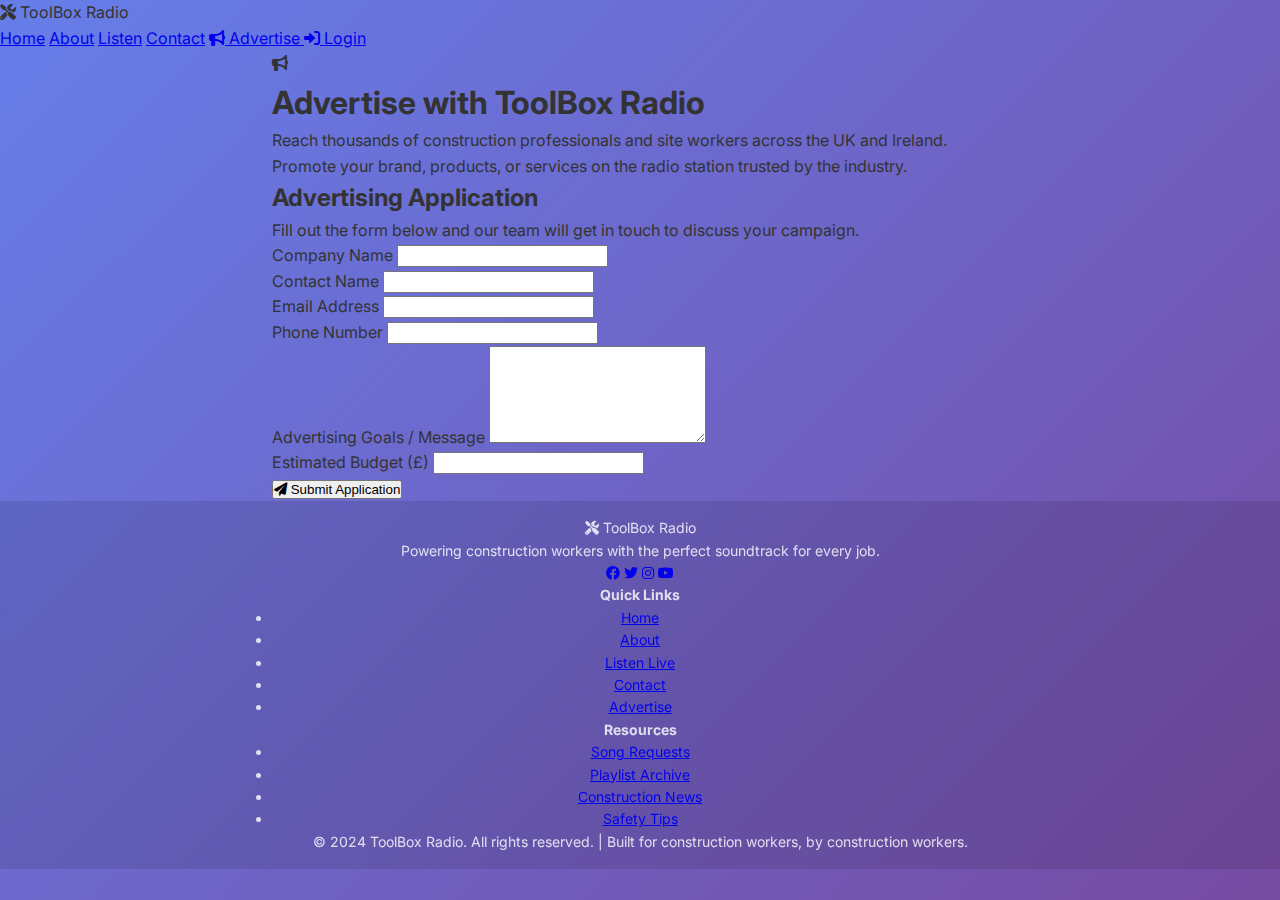
<file: advertise.html>
<!DOCTYPE html>
<html lang="en">
<head>
    <meta charset="UTF-8">
    <meta name="viewport" content="width=device-width, initial-scale=1.0">
    <title>Advertise with ToolBox Radio</title>
    <link rel="stylesheet" href="styles.css">
    <link href="https://fonts.googleapis.com/css2?family=Inter:wght@300;400;500;600;700&display=swap" rel="stylesheet">
    <link rel="stylesheet" href="https://cdnjs.cloudflare.com/ajax/libs/font-awesome/6.0.0/css/all.min.css">
</head>
<body>
    <nav class="navbar">
        <div class="nav-container">
            <div class="nav-logo">
                <i class="fas fa-tools"></i>
                <span>ToolBox Radio</span>
            </div>
            <div class="nav-menu">
                <a href="index.html#home" class="nav-link">Home</a>
                <a href="index.html#about" class="nav-link">About</a>
                <a href="index.html#player" class="nav-link">Listen</a>
                <a href="index.html#contact" class="nav-link">Contact</a>
                <a href="advertise.html" class="nav-link advertise-btn active">
                    <i class="fas fa-bullhorn"></i>
                    Advertise
                </a>
                <a href="http://134.209.28.199/dashboard" class="nav-link login-btn" target="_blank" onclick="openDashboard(event)">
                    <i class="fas fa-sign-in-alt"></i>
                    Login
                </a>
            </div>
            <div class="hamburger">
                <span></span>
                <span></span>
                <span></span>
            </div>
        </div>
    </nav>

    <section class="advertise-hero">
        <div class="container">
            <div class="advertise-header">
                <i class="fas fa-bullhorn advertise-icon"></i>
                <h1>Advertise with ToolBox Radio</h1>
                <p>Reach thousands of construction professionals and site workers across the UK and Ireland. Promote your brand, products, or services on the radio station trusted by the industry.</p>
            </div>
        </div>
    </section>

    <section class="advertise-form-section">
        <div class="container">
            <div class="section-header">
                <h2>Advertising Application</h2>
                <p>Fill out the form below and our team will get in touch to discuss your campaign.</p>
            </div>
            <form class="advertise-form" id="advertise-form">
                <div class="form-group">
                    <label for="company">Company Name</label>
                    <input type="text" id="company" name="company" required>
                </div>
                <div class="form-group">
                    <label for="contact">Contact Name</label>
                    <input type="text" id="contact" name="contact" required>
                </div>
                <div class="form-group">
                    <label for="email">Email Address</label>
                    <input type="email" id="email" name="email" required>
                </div>
                <div class="form-group">
                    <label for="phone">Phone Number</label>
                    <input type="tel" id="phone" name="phone">
                </div>
                <div class="form-group">
                    <label for="message">Advertising Goals / Message</label>
                    <textarea id="message" name="message" rows="5" required></textarea>
                </div>
                <div class="form-group">
                    <label for="budget">Estimated Budget (£)</label>
                    <input type="number" id="budget" name="budget" min="0">
                </div>
                <button type="submit" class="btn btn-primary">
                    <i class="fas fa-paper-plane"></i> Submit Application
                </button>
            </form>
        </div>
    </section>

    <footer class="footer">
        <div class="container">
            <div class="footer-content">
                <div class="footer-section">
                    <div class="footer-logo">
                        <i class="fas fa-tools"></i>
                        <span>ToolBox Radio</span>
                    </div>
                    <p>Powering construction workers with the perfect soundtrack for every job.</p>
                    <div class="social-links">
                        <a href="#" class="social-link"><i class="fab fa-facebook"></i></a>
                        <a href="#" class="social-link"><i class="fab fa-twitter"></i></a>
                        <a href="#" class="social-link"><i class="fab fa-instagram"></i></a>
                        <a href="#" class="social-link"><i class="fab fa-youtube"></i></a>
                    </div>
                </div>
                <div class="footer-section">
                    <h4>Quick Links</h4>
                    <ul>
                        <li><a href="index.html#home">Home</a></li>
                        <li><a href="index.html#about">About</a></li>
                        <li><a href="index.html#player">Listen Live</a></li>
                        <li><a href="index.html#contact">Contact</a></li>
                        <li><a href="advertise.html">Advertise</a></li>
                    </ul>
                </div>
                <div class="footer-section">
                    <h4>Resources</h4>
                    <ul>
                        <li><a href="#">Song Requests</a></li>
                        <li><a href="#">Playlist Archive</a></li>
                        <li><a href="#">Construction News</a></li>
                        <li><a href="#">Safety Tips</a></li>
                    </ul>
                </div>
            </div>
            <div class="footer-bottom">
                <p>&copy; 2024 ToolBox Radio. All rights reserved. | Built for construction workers, by construction workers.</p>
            </div>
        </div>
    </footer>
    <script>
    // Simple form handler for demo
    document.getElementById('advertise-form').addEventListener('submit', function(e) {
        e.preventDefault();
        alert('Thank you for your interest in advertising with ToolBox Radio! Our team will contact you soon.');
        this.reset();
    });
    function openDashboard(event) {
        event.preventDefault();
        window.open('http://134.209.28.199/dashboard', '_blank');
    }
    </script>
</body>
</html>
</file>
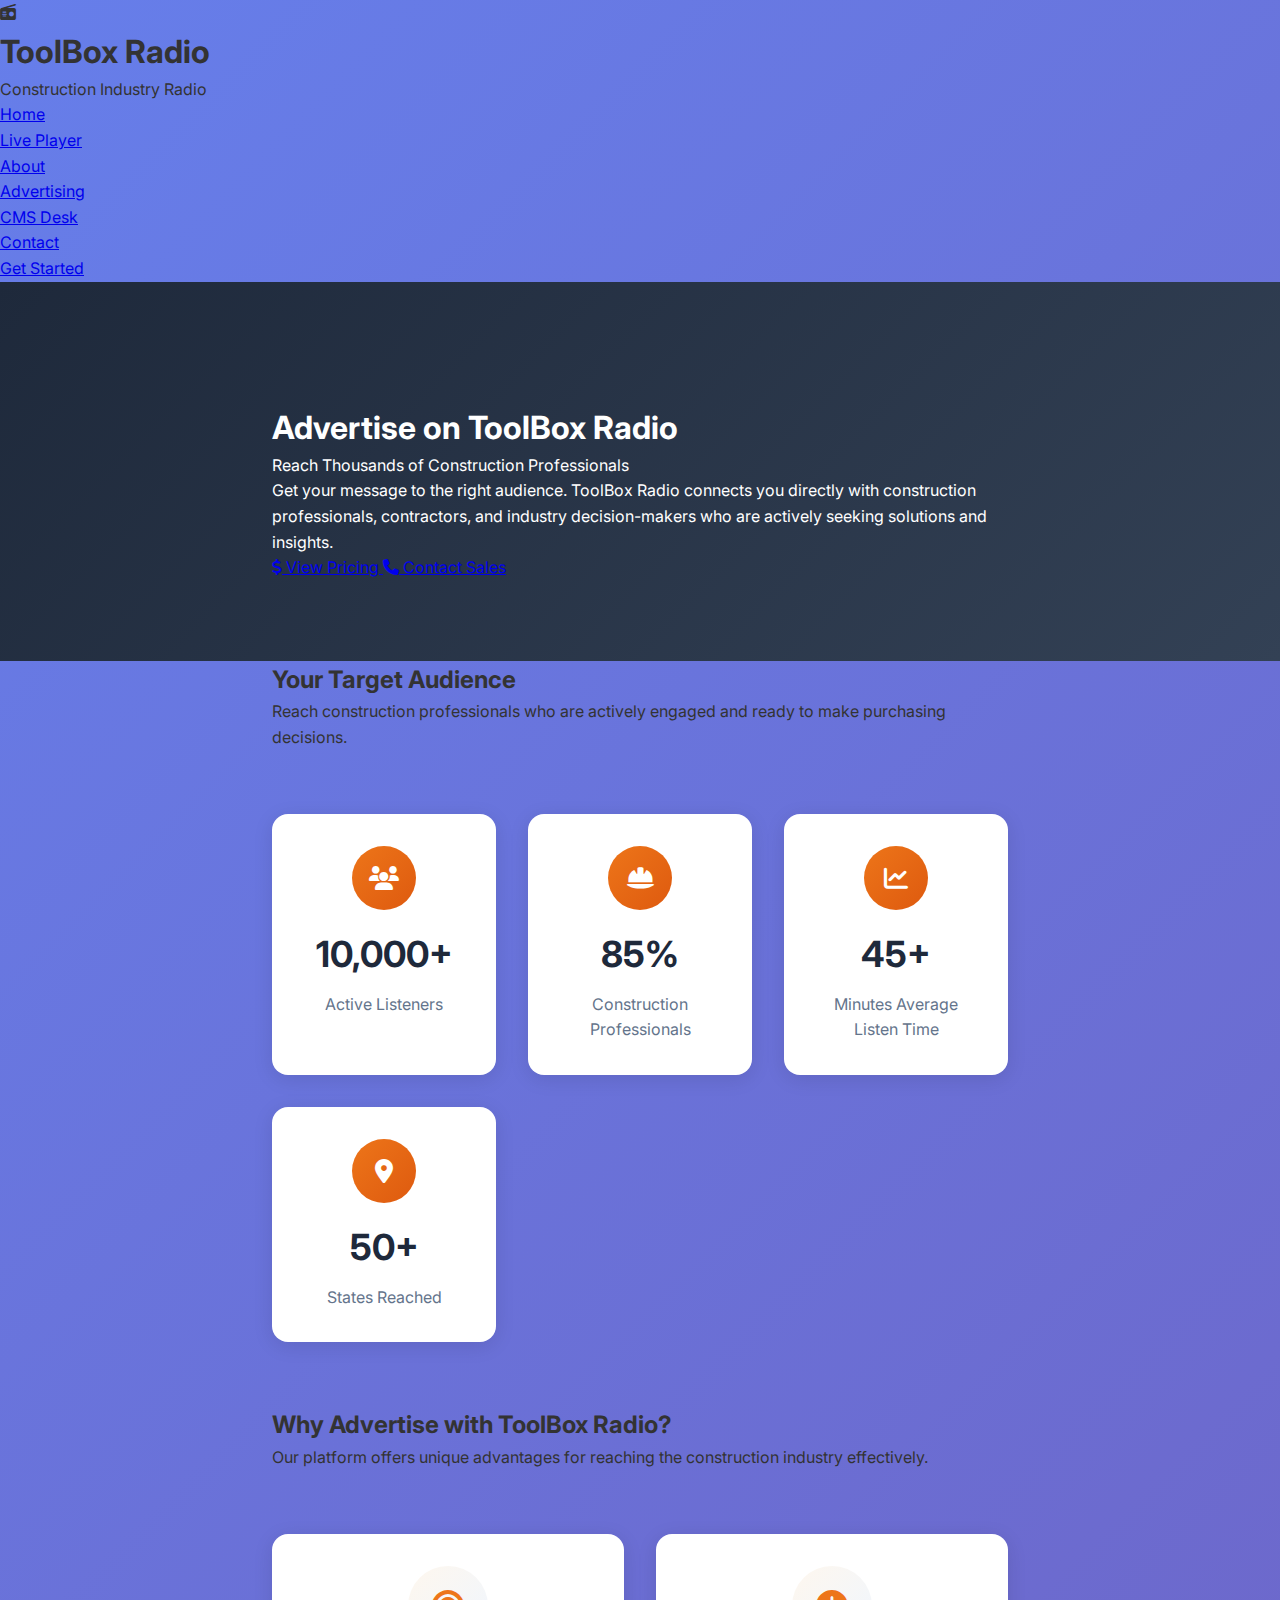
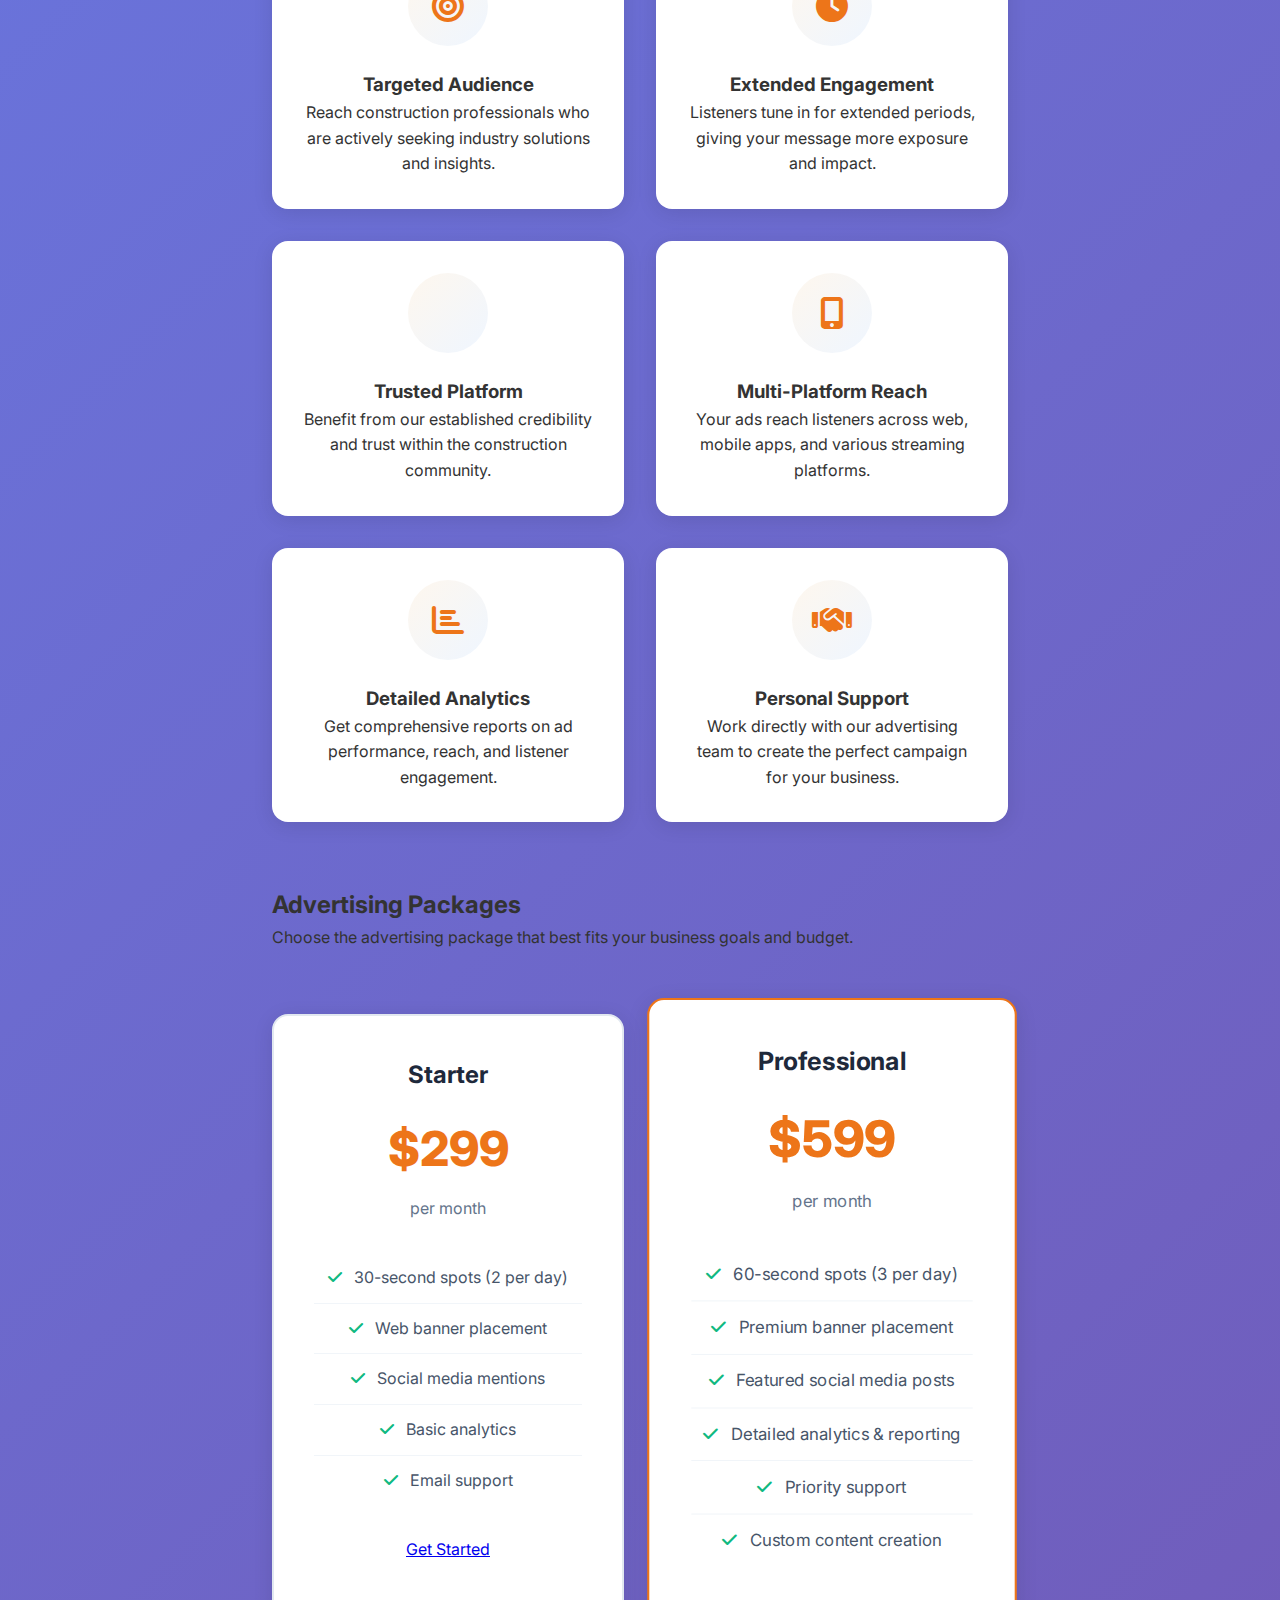
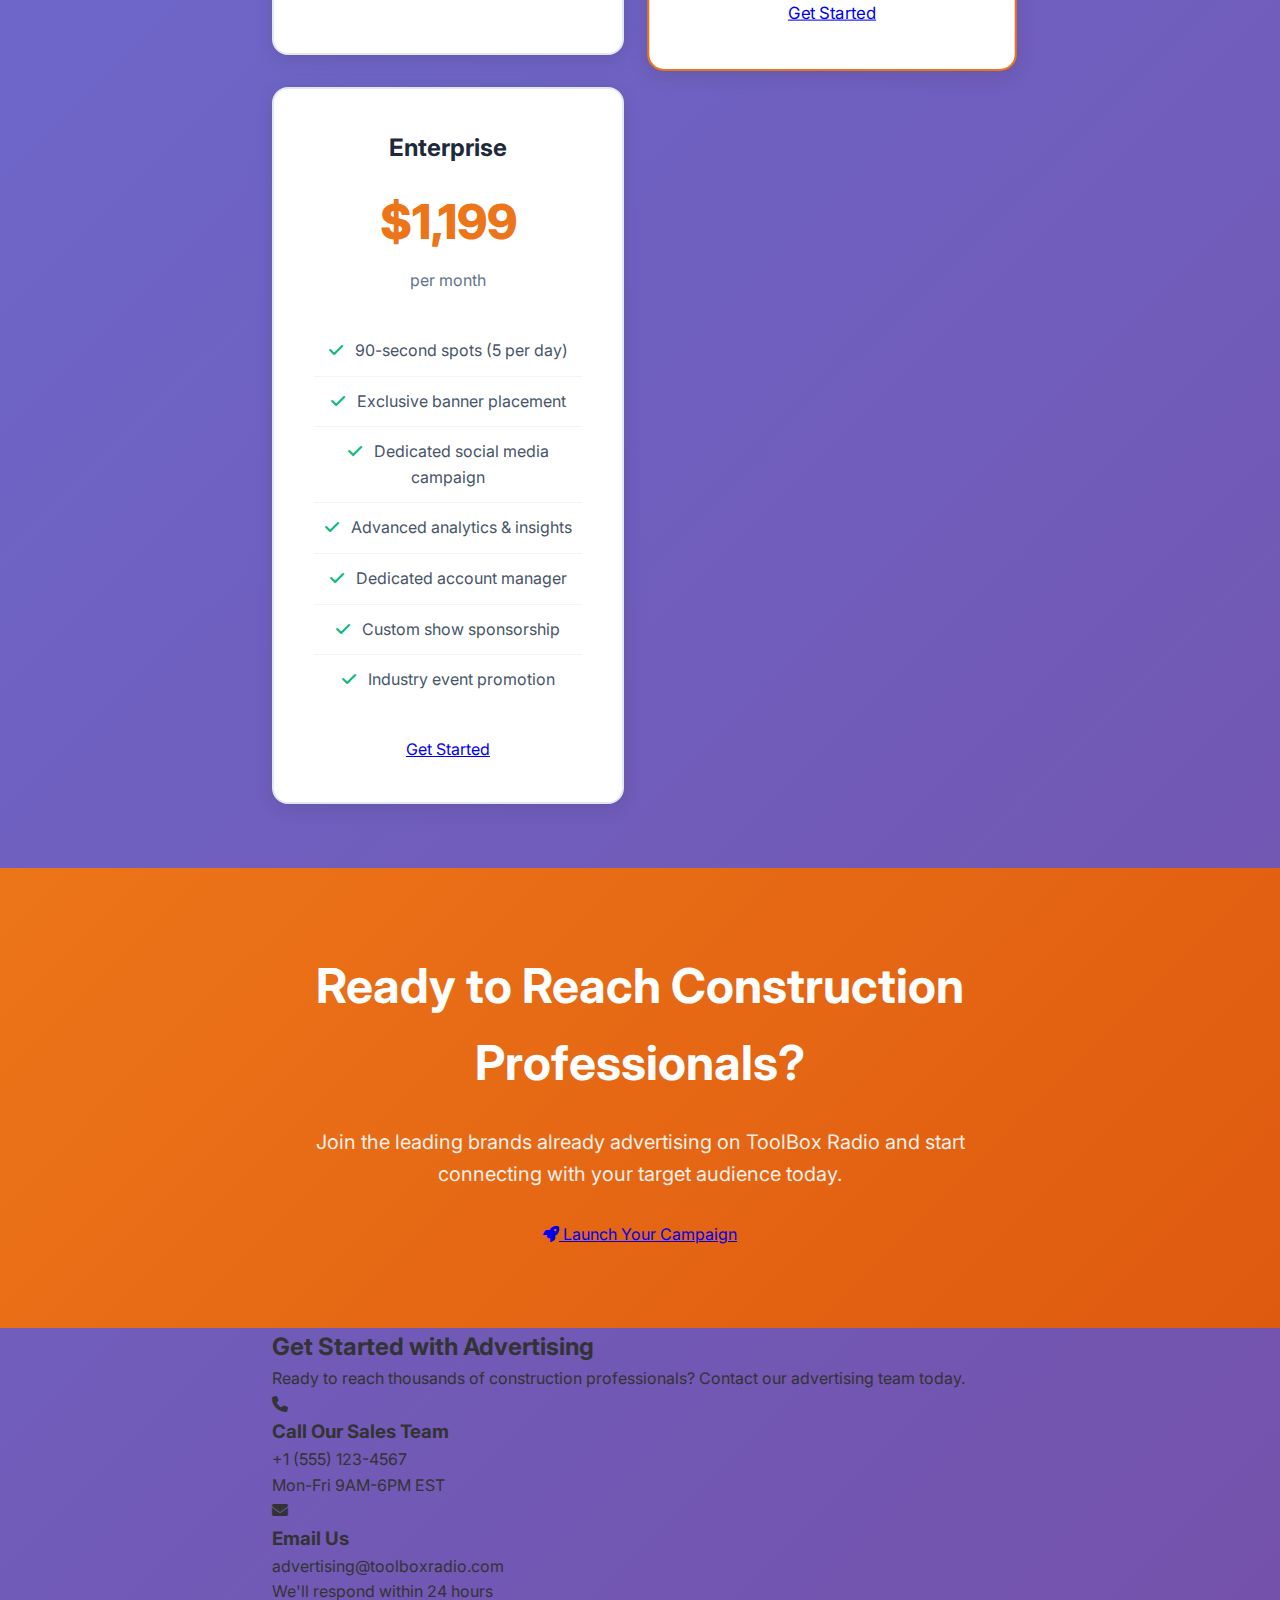
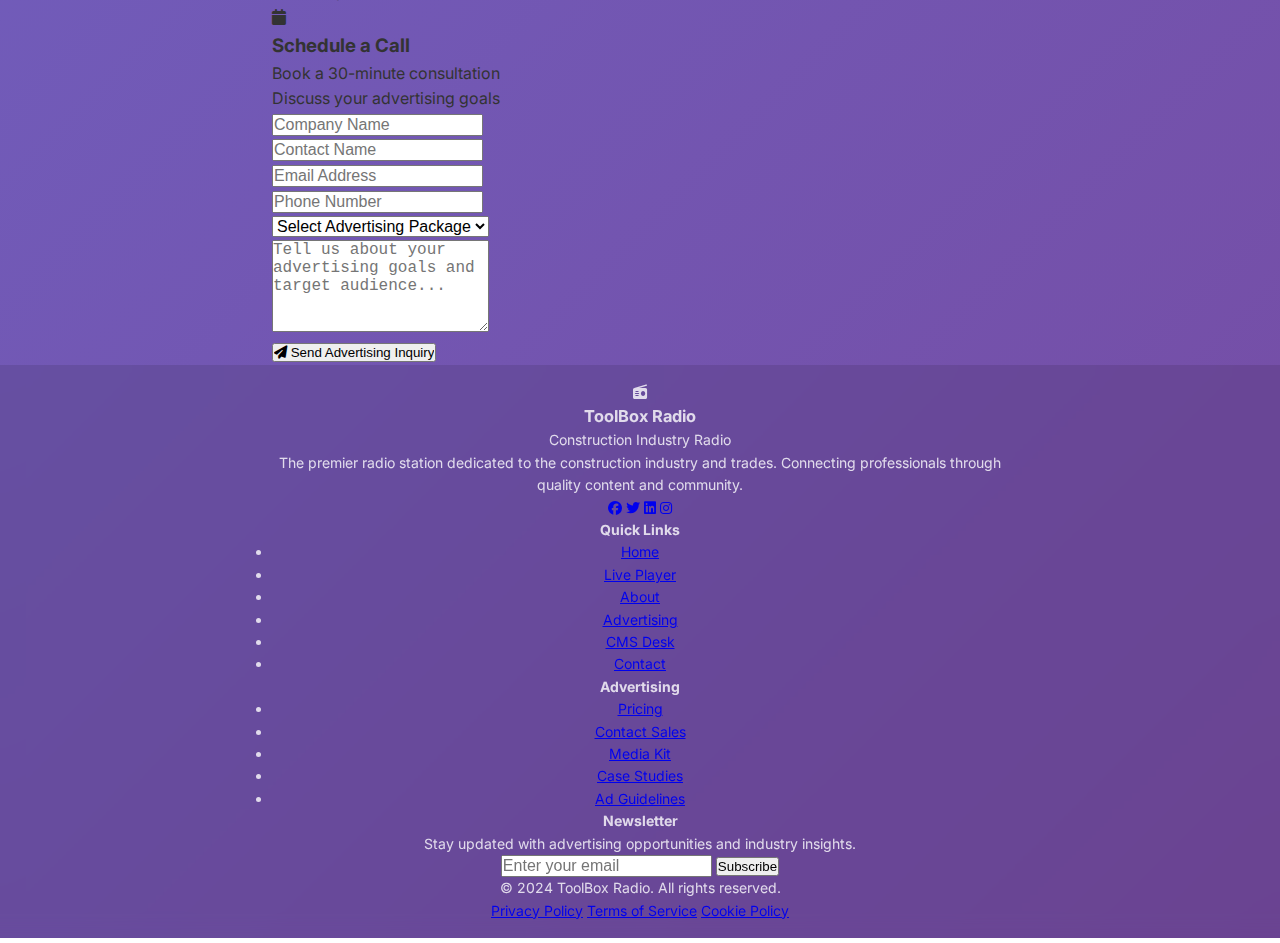
<file: advertising.html>
<!DOCTYPE html>
<html lang="en">
<head>
    <meta charset="UTF-8">
    <meta name="viewport" content="width=device-width, initial-scale=1.0">
    <title>Advertising - ToolBox Radio | Reach Construction Professionals</title>
    <meta name="description" content="Advertise on ToolBox Radio and reach thousands of construction professionals. Get your message to the right audience with our targeted advertising solutions.">
    
    <!-- Google Fonts -->
    <link rel="preconnect" href="https://fonts.googleapis.com">
    <link rel="preconnect" href="https://fonts.gstatic.com" crossorigin>
    <link href="https://fonts.googleapis.com/css2?family=Inter:wght@300;400;500;600;700&family=Poppins:wght@400;500;600;700;800&display=swap" rel="stylesheet">
    
    <!-- Font Awesome for icons -->
    <link rel="stylesheet" href="https://cdnjs.cloudflare.com/ajax/libs/font-awesome/6.4.0/css/all.min.css">
    
    <!-- Custom CSS -->
    <link rel="stylesheet" href="styles.css">
    
    <style>
        .advertising-hero {
            background: linear-gradient(135deg, #1e293b 0%, #334155 100%);
            color: white;
            padding: 120px 0 80px;
        }
        
        .pricing-grid {
            display: grid;
            grid-template-columns: repeat(auto-fit, minmax(300px, 1fr));
            gap: 32px;
            margin: 64px 0;
        }
        
        .pricing-card {
            background: white;
            border-radius: 16px;
            padding: 40px;
            text-align: center;
            box-shadow: 0 4px 20px rgba(0, 0, 0, 0.1);
            border: 2px solid #e2e8f0;
            transition: all 0.3s ease;
            position: relative;
        }
        
        .pricing-card.featured {
            border-color: #ed7519;
            transform: scale(1.05);
        }
        
        .pricing-card:hover {
            transform: translateY(-8px);
            box-shadow: 0 12px 40px rgba(0, 0, 0, 0.15);
        }
        
        .pricing-card.featured:hover {
            transform: scale(1.05) translateY(-8px);
        }
        
        .pricing-header {
            margin-bottom: 32px;
        }
        
        .pricing-title {
            font-size: 24px;
            font-weight: 700;
            color: #1e293b;
            margin-bottom: 16px;
        }
        
        .pricing-price {
            font-size: 48px;
            font-weight: 800;
            color: #ed7519;
            margin-bottom: 8px;
        }
        
        .pricing-period {
            color: #64748b;
            font-size: 16px;
        }
        
        .pricing-features {
            list-style: none;
            margin: 32px 0;
        }
        
        .pricing-features li {
            padding: 12px 0;
            border-bottom: 1px solid #f1f5f9;
            color: #475569;
        }
        
        .pricing-features li:last-child {
            border-bottom: none;
        }
        
        .pricing-features li i {
            color: #10b981;
            margin-right: 8px;
        }
        
        .audience-stats {
            display: grid;
            grid-template-columns: repeat(auto-fit, minmax(200px, 1fr));
            gap: 32px;
            margin: 64px 0;
        }
        
        .audience-stat {
            text-align: center;
            padding: 32px;
            background: white;
            border-radius: 16px;
            box-shadow: 0 4px 20px rgba(0, 0, 0, 0.1);
        }
        
        .audience-stat-icon {
            width: 64px;
            height: 64px;
            background: linear-gradient(135deg, #ed7519 0%, #de5a0f 100%);
            border-radius: 50%;
            display: flex;
            align-items: center;
            justify-content: center;
            margin: 0 auto 16px;
            color: white;
            font-size: 24px;
        }
        
        .audience-stat-number {
            font-size: 36px;
            font-weight: 700;
            color: #1e293b;
            margin-bottom: 8px;
        }
        
        .audience-stat-label {
            color: #64748b;
            font-size: 16px;
        }
        
        .benefits-grid {
            display: grid;
            grid-template-columns: repeat(auto-fit, minmax(300px, 1fr));
            gap: 32px;
            margin: 64px 0;
        }
        
        .benefit-card {
            background: white;
            padding: 32px;
            border-radius: 16px;
            box-shadow: 0 4px 20px rgba(0, 0, 0, 0.1);
            text-align: center;
        }
        
        .benefit-icon {
            width: 80px;
            height: 80px;
            background: linear-gradient(135deg, #fef7ee 0%, #eff6ff 100%);
            border-radius: 50%;
            display: flex;
            align-items: center;
            justify-content: center;
            margin: 0 auto 24px;
            font-size: 32px;
            color: #ed7519;
        }
        
        .cta-section {
            background: linear-gradient(135deg, #ed7519 0%, #de5a0f 100%);
            color: white;
            padding: 80px 0;
            text-align: center;
        }
        
        .cta-section h2 {
            font-size: 48px;
            font-weight: 700;
            margin-bottom: 24px;
        }
        
        .cta-section p {
            font-size: 20px;
            margin-bottom: 32px;
            opacity: 0.9;
        }
    </style>
</head>
<body>
    <!-- Navigation -->
    <nav class="navbar">
        <div class="nav-container">
            <div class="nav-logo">
                <a href="index.html" style="text-decoration: none; color: inherit;">
                    <div class="logo-icon">
                        <i class="fas fa-radio"></i>
                    </div>
                    <div class="logo-text">
                        <h1>ToolBox Radio</h1>
                        <p>Construction Industry Radio</p>
                    </div>
                </a>
            </div>
            
            <ul class="nav-menu">
                <li><a href="index.html" class="nav-link">Home</a></li>
                <li><a href="player.html" class="nav-link">Live Player</a></li>
                <li><a href="index.html#about" class="nav-link">About</a></li>
                <li><a href="advertising.html" class="nav-link">Advertising</a></li>
                <li><a href="cms-desk.html" class="nav-link">CMS Desk</a></li>
                <li><a href="index.html#contact" class="nav-link">Contact</a></li>
            </ul>
            
            <div class="nav-cta">
                <a href="#contact" class="btn btn-primary">Get Started</a>
            </div>
            
            <div class="hamburger">
                <span class="bar"></span>
                <span class="bar"></span>
                <span class="bar"></span>
            </div>
        </div>
    </nav>

    <!-- Hero Section -->
    <section class="advertising-hero">
        <div class="container">
            <div class="text-center">
                <h1 class="hero-title">Advertise on <span class="text-gradient">ToolBox Radio</span></h1>
                <p class="hero-subtitle">Reach Thousands of Construction Professionals</p>
                <p class="hero-description">
                    Get your message to the right audience. ToolBox Radio connects you directly with 
                    construction professionals, contractors, and industry decision-makers who are actively 
                    seeking solutions and insights.
                </p>
                <div class="hero-buttons">
                    <a href="#pricing" class="btn btn-primary btn-large">
                        <i class="fas fa-dollar-sign"></i>
                        View Pricing
                    </a>
                    <a href="#contact" class="btn btn-secondary btn-large">
                        <i class="fas fa-phone"></i>
                        Contact Sales
                    </a>
                </div>
            </div>
        </div>
    </section>

    <!-- Audience Stats -->
    <section class="section-padding bg-white">
        <div class="container">
            <div class="section-header">
                <h2 class="section-title">Your <span class="text-gradient">Target Audience</span></h2>
                <p class="section-description">
                    Reach construction professionals who are actively engaged and ready to make purchasing decisions.
                </p>
            </div>
            
            <div class="audience-stats">
                <div class="audience-stat">
                    <div class="audience-stat-icon">
                        <i class="fas fa-users"></i>
                    </div>
                    <div class="audience-stat-number">10,000+</div>
                    <div class="audience-stat-label">Active Listeners</div>
                </div>
                
                <div class="audience-stat">
                    <div class="audience-stat-icon">
                        <i class="fas fa-hard-hat"></i>
                    </div>
                    <div class="audience-stat-number">85%</div>
                    <div class="audience-stat-label">Construction Professionals</div>
                </div>
                
                <div class="audience-stat">
                    <div class="audience-stat-icon">
                        <i class="fas fa-chart-line"></i>
                    </div>
                    <div class="audience-stat-number">45+</div>
                    <div class="audience-stat-label">Minutes Average Listen Time</div>
                </div>
                
                <div class="audience-stat">
                    <div class="audience-stat-icon">
                        <i class="fas fa-map-marker-alt"></i>
                    </div>
                    <div class="audience-stat-number">50+</div>
                    <div class="audience-stat-label">States Reached</div>
                </div>
            </div>
        </div>
    </section>

    <!-- Benefits Section -->
    <section class="section-padding bg-gray-50">
        <div class="container">
            <div class="section-header">
                <h2 class="section-title">Why Advertise with <span class="text-gradient">ToolBox Radio</span>?</h2>
                <p class="section-description">
                    Our platform offers unique advantages for reaching the construction industry effectively.
                </p>
            </div>
            
            <div class="benefits-grid">
                <div class="benefit-card">
                    <div class="benefit-icon">
                        <i class="fas fa-bullseye"></i>
                    </div>
                    <h3>Targeted Audience</h3>
                    <p>Reach construction professionals who are actively seeking industry solutions and insights.</p>
                </div>
                
                <div class="benefit-card">
                    <div class="benefit-icon">
                        <i class="fas fa-clock"></i>
                    </div>
                    <h3>Extended Engagement</h3>
                    <p>Listeners tune in for extended periods, giving your message more exposure and impact.</p>
                </div>
                
                <div class="benefit-card">
                    <div class="benefit-icon">
                        <i class="fas fa-trust"></i>
                    </div>
                    <h3>Trusted Platform</h3>
                    <p>Benefit from our established credibility and trust within the construction community.</p>
                </div>
                
                <div class="benefit-card">
                    <div class="benefit-icon">
                        <i class="fas fa-mobile-alt"></i>
                    </div>
                    <h3>Multi-Platform Reach</h3>
                    <p>Your ads reach listeners across web, mobile apps, and various streaming platforms.</p>
                </div>
                
                <div class="benefit-card">
                    <div class="benefit-icon">
                        <i class="fas fa-chart-bar"></i>
                    </div>
                    <h3>Detailed Analytics</h3>
                    <p>Get comprehensive reports on ad performance, reach, and listener engagement.</p>
                </div>
                
                <div class="benefit-card">
                    <div class="benefit-icon">
                        <i class="fas fa-handshake"></i>
                    </div>
                    <h3>Personal Support</h3>
                    <p>Work directly with our advertising team to create the perfect campaign for your business.</p>
                </div>
            </div>
        </div>
    </section>

    <!-- Pricing Section -->
    <section id="pricing" class="section-padding bg-white">
        <div class="container">
            <div class="section-header">
                <h2 class="section-title">Advertising <span class="text-gradient">Packages</span></h2>
                <p class="section-description">
                    Choose the advertising package that best fits your business goals and budget.
                </p>
            </div>
            
            <div class="pricing-grid">
                <div class="pricing-card">
                    <div class="pricing-header">
                        <h3 class="pricing-title">Starter</h3>
                        <div class="pricing-price">$299</div>
                        <div class="pricing-period">per month</div>
                    </div>
                    <ul class="pricing-features">
                        <li><i class="fas fa-check"></i> 30-second spots (2 per day)</li>
                        <li><i class="fas fa-check"></i> Web banner placement</li>
                        <li><i class="fas fa-check"></i> Social media mentions</li>
                        <li><i class="fas fa-check"></i> Basic analytics</li>
                        <li><i class="fas fa-check"></i> Email support</li>
                    </ul>
                    <a href="#contact" class="btn btn-secondary">Get Started</a>
                </div>
                
                <div class="pricing-card featured">
                    <div class="pricing-header">
                        <h3 class="pricing-title">Professional</h3>
                        <div class="pricing-price">$599</div>
                        <div class="pricing-period">per month</div>
                    </div>
                    <ul class="pricing-features">
                        <li><i class="fas fa-check"></i> 60-second spots (3 per day)</li>
                        <li><i class="fas fa-check"></i> Premium banner placement</li>
                        <li><i class="fas fa-check"></i> Featured social media posts</li>
                        <li><i class="fas fa-check"></i> Detailed analytics & reporting</li>
                        <li><i class="fas fa-check"></i> Priority support</li>
                        <li><i class="fas fa-check"></i> Custom content creation</li>
                    </ul>
                    <a href="#contact" class="btn btn-primary">Get Started</a>
                </div>
                
                <div class="pricing-card">
                    <div class="pricing-header">
                        <h3 class="pricing-title">Enterprise</h3>
                        <div class="pricing-price">$1,199</div>
                        <div class="pricing-period">per month</div>
                    </div>
                    <ul class="pricing-features">
                        <li><i class="fas fa-check"></i> 90-second spots (5 per day)</li>
                        <li><i class="fas fa-check"></i> Exclusive banner placement</li>
                        <li><i class="fas fa-check"></i> Dedicated social media campaign</li>
                        <li><i class="fas fa-check"></i> Advanced analytics & insights</li>
                        <li><i class="fas fa-check"></i> Dedicated account manager</li>
                        <li><i class="fas fa-check"></i> Custom show sponsorship</li>
                        <li><i class="fas fa-check"></i> Industry event promotion</li>
                    </ul>
                    <a href="#contact" class="btn btn-accent">Get Started</a>
                </div>
            </div>
        </div>
    </section>

    <!-- CTA Section -->
    <section class="cta-section">
        <div class="container">
            <h2>Ready to Reach Construction Professionals?</h2>
            <p>Join the leading brands already advertising on ToolBox Radio and start connecting with your target audience today.</p>
            <a href="#contact" class="btn btn-secondary btn-large">
                <i class="fas fa-rocket"></i>
                Launch Your Campaign
            </a>
        </div>
    </section>

    <!-- Contact Section -->
    <section id="contact" class="contact">
        <div class="container">
            <div class="section-header">
                <h2 class="section-title">Get Started with <span class="text-gradient">Advertising</span></h2>
                <p class="section-description">
                    Ready to reach thousands of construction professionals? Contact our advertising team today.
                </p>
            </div>
            
            <div class="contact-content">
                <div class="contact-info">
                    <div class="contact-item">
                        <div class="contact-icon">
                            <i class="fas fa-phone"></i>
                        </div>
                        <div class="contact-details">
                            <h3>Call Our Sales Team</h3>
                            <p>+1 (555) 123-4567</p>
                            <p>Mon-Fri 9AM-6PM EST</p>
                        </div>
                    </div>
                    
                    <div class="contact-item">
                        <div class="contact-icon">
                            <i class="fas fa-envelope"></i>
                        </div>
                        <div class="contact-details">
                            <h3>Email Us</h3>
                            <p>advertising@toolboxradio.com</p>
                            <p>We'll respond within 24 hours</p>
                        </div>
                    </div>
                    
                    <div class="contact-item">
                        <div class="contact-icon">
                            <i class="fas fa-calendar"></i>
                        </div>
                        <div class="contact-details">
                            <h3>Schedule a Call</h3>
                            <p>Book a 30-minute consultation</p>
                            <p>Discuss your advertising goals</p>
                        </div>
                    </div>
                </div>
                
                <div class="contact-form">
                    <form id="advertisingForm">
                        <div class="form-group">
                            <input type="text" id="company" name="company" placeholder="Company Name" required>
                        </div>
                        <div class="form-group">
                            <input type="text" id="name" name="name" placeholder="Contact Name" required>
                        </div>
                        <div class="form-group">
                            <input type="email" id="email" name="email" placeholder="Email Address" required>
                        </div>
                        <div class="form-group">
                            <input type="tel" id="phone" name="phone" placeholder="Phone Number" required>
                        </div>
                        <div class="form-group">
                            <select id="package" name="package" required>
                                <option value="">Select Advertising Package</option>
                                <option value="starter">Starter ($299/month)</option>
                                <option value="professional">Professional ($599/month)</option>
                                <option value="enterprise">Enterprise ($1,199/month)</option>
                                <option value="custom">Custom Package</option>
                            </select>
                        </div>
                        <div class="form-group">
                            <textarea id="message" name="message" placeholder="Tell us about your advertising goals and target audience..." rows="5" required></textarea>
                        </div>
                        <button type="submit" class="btn btn-primary">
                            <i class="fas fa-paper-plane"></i>
                            Send Advertising Inquiry
                        </button>
                    </form>
                </div>
            </div>
        </div>
    </section>

    <!-- Footer -->
    <footer class="footer">
        <div class="container">
            <div class="footer-content">
                <div class="footer-section">
                    <div class="footer-logo">
                        <div class="logo-icon">
                            <i class="fas fa-radio"></i>
                        </div>
                        <div class="logo-text">
                            <h3>ToolBox Radio</h3>
                            <p>Construction Industry Radio</p>
                        </div>
                    </div>
                    <p class="footer-description">
                        The premier radio station dedicated to the construction industry and trades. 
                        Connecting professionals through quality content and community.
                    </p>
                    <div class="social-links">
                        <a href="#" class="social-link"><i class="fab fa-facebook"></i></a>
                        <a href="#" class="social-link"><i class="fab fa-twitter"></i></a>
                        <a href="#" class="social-link"><i class="fab fa-linkedin"></i></a>
                        <a href="#" class="social-link"><i class="fab fa-instagram"></i></a>
                    </div>
                </div>
                
                <div class="footer-section">
                    <h4>Quick Links</h4>
                    <ul class="footer-links">
                        <li><a href="index.html">Home</a></li>
                        <li><a href="player.html">Live Player</a></li>
                        <li><a href="index.html#about">About</a></li>
                        <li><a href="advertising.html">Advertising</a></li>
                        <li><a href="cms-desk.html">CMS Desk</a></li>
                        <li><a href="index.html#contact">Contact</a></li>
                    </ul>
                </div>
                
                <div class="footer-section">
                    <h4>Advertising</h4>
                    <ul class="footer-links">
                        <li><a href="#pricing">Pricing</a></li>
                        <li><a href="#contact">Contact Sales</a></li>
                        <li><a href="#">Media Kit</a></li>
                        <li><a href="#">Case Studies</a></li>
                        <li><a href="#">Ad Guidelines</a></li>
                    </ul>
                </div>
                
                <div class="footer-section">
                    <h4>Newsletter</h4>
                    <p>Stay updated with advertising opportunities and industry insights.</p>
                    <form class="newsletter-form">
                        <input type="email" placeholder="Enter your email" required>
                        <button type="submit" class="btn btn-primary">Subscribe</button>
                    </form>
                </div>
            </div>
            
            <div class="footer-bottom">
                <p>&copy; 2024 ToolBox Radio. All rights reserved.</p>
                <div class="footer-bottom-links">
                    <a href="#">Privacy Policy</a>
                    <a href="#">Terms of Service</a>
                    <a href="#">Cookie Policy</a>
                </div>
            </div>
        </div>
    </footer>

    <!-- JavaScript -->
    <script src="script.js"></script>
</body>
</html>
</file>
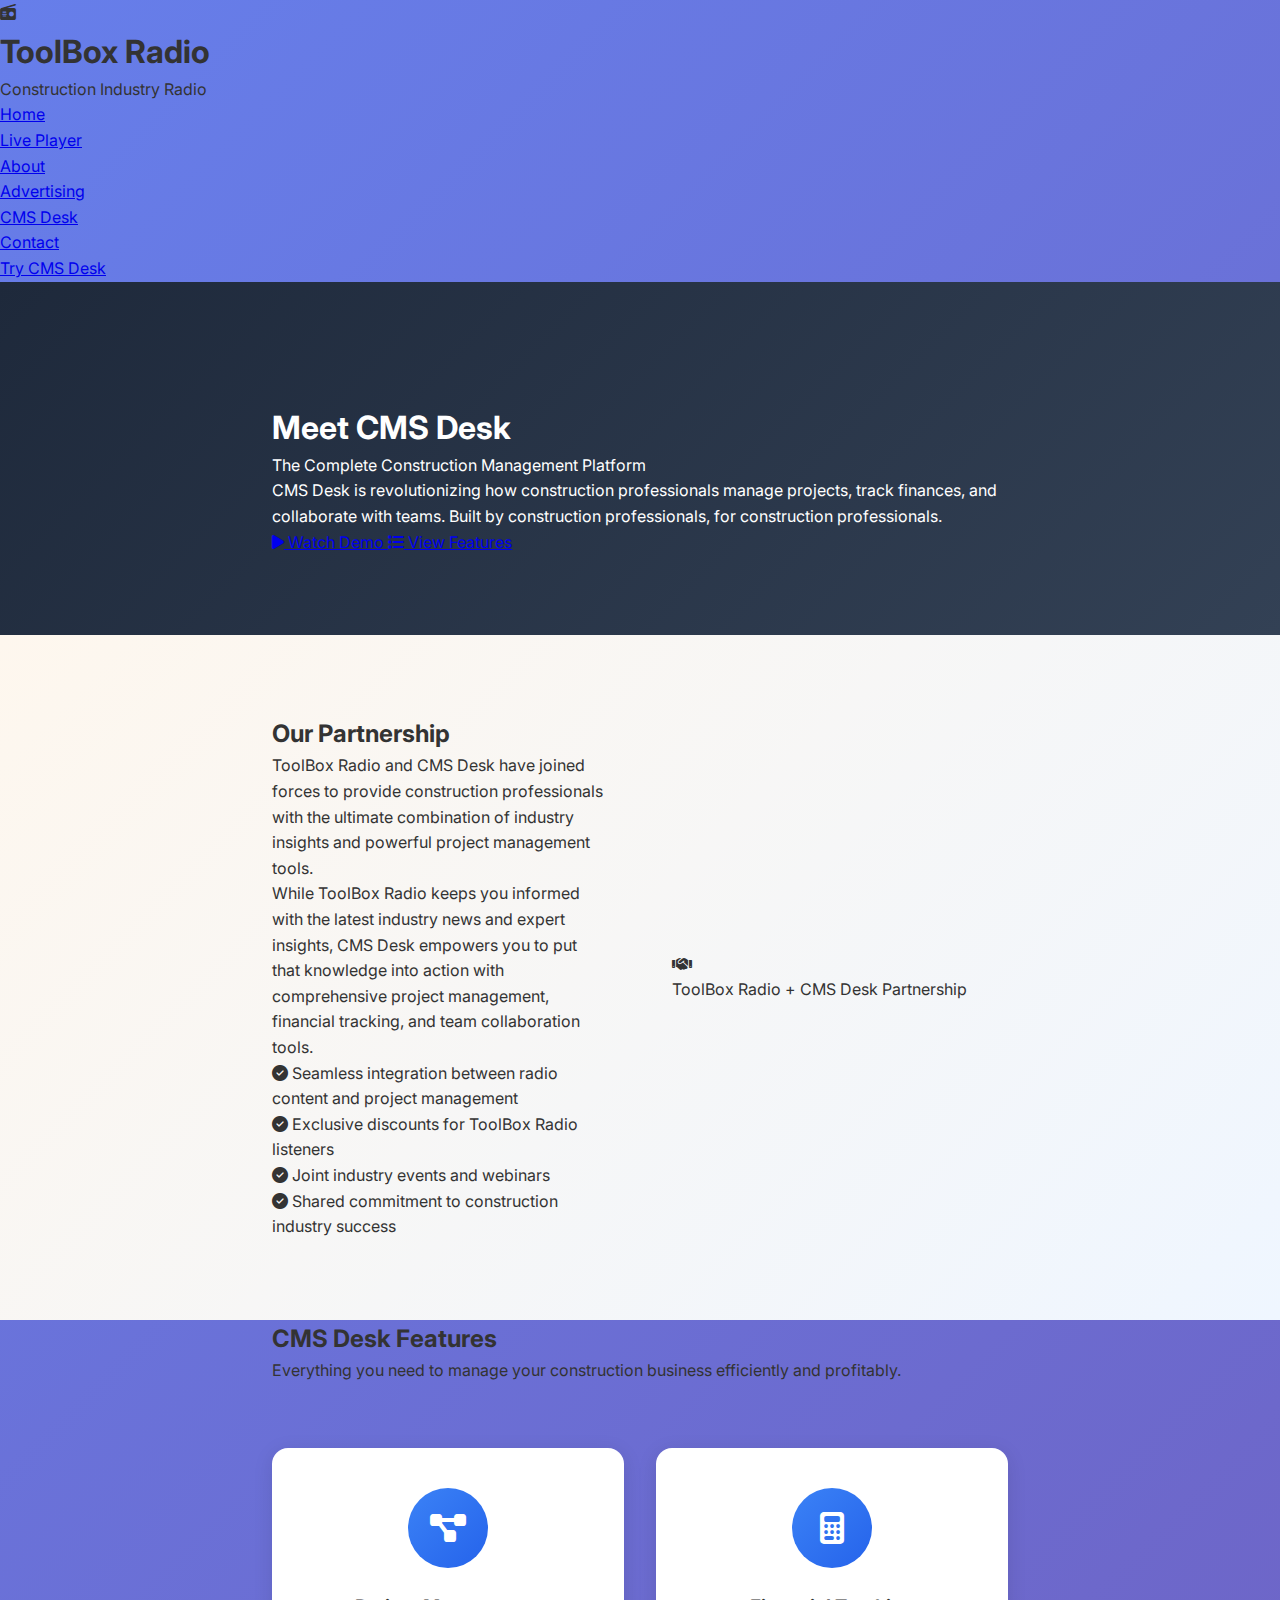
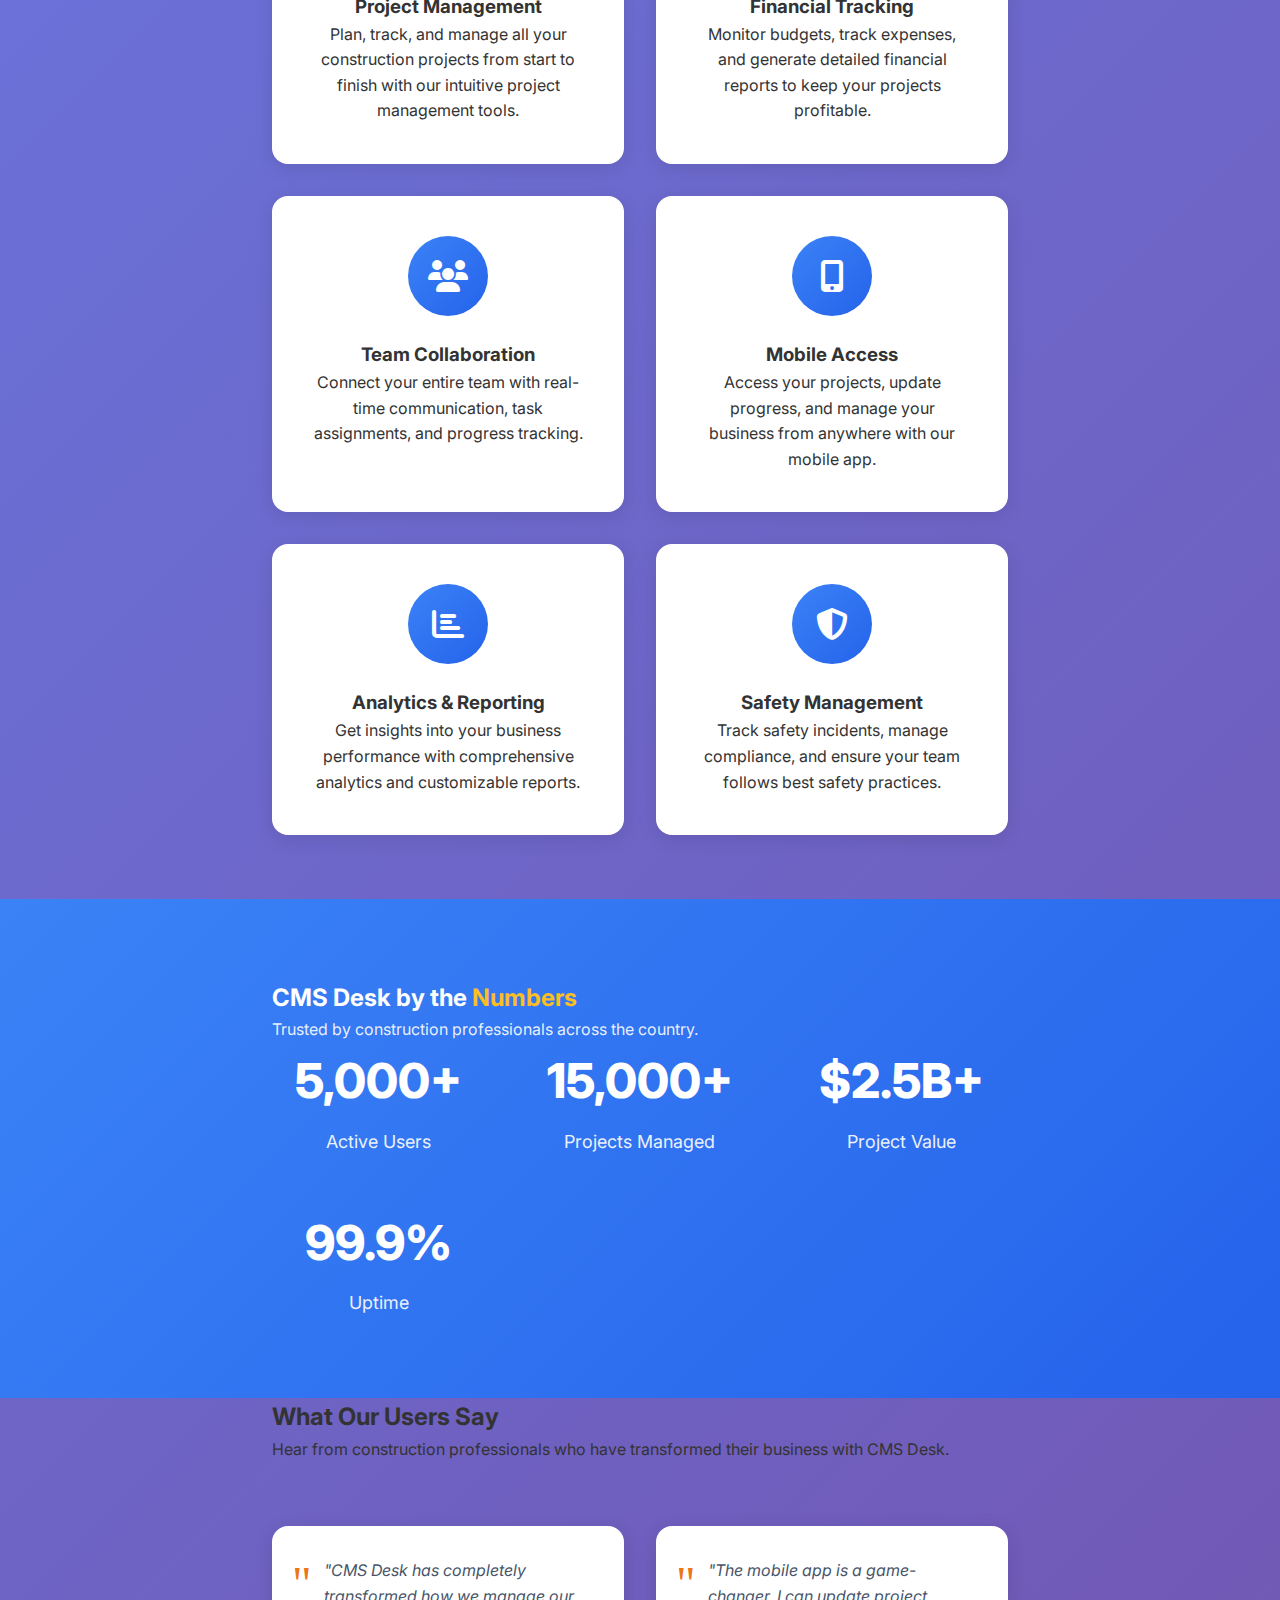
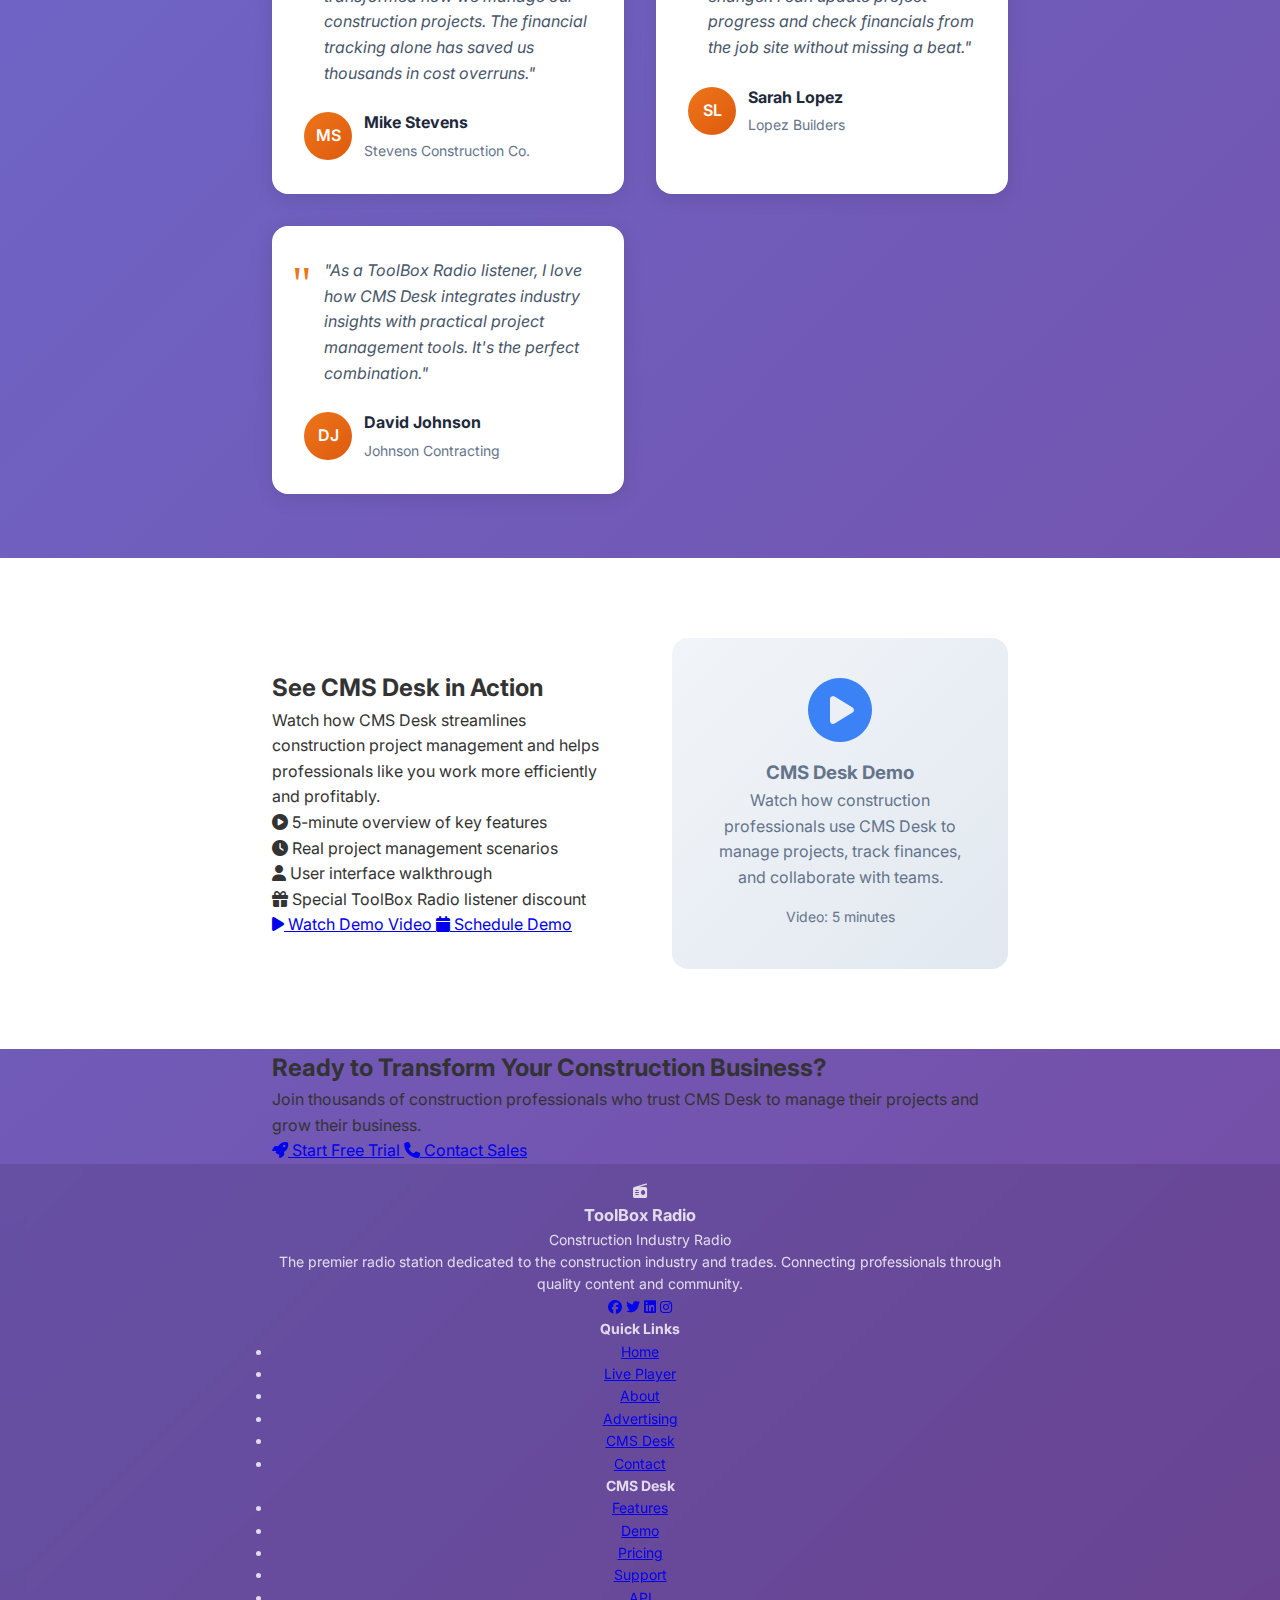
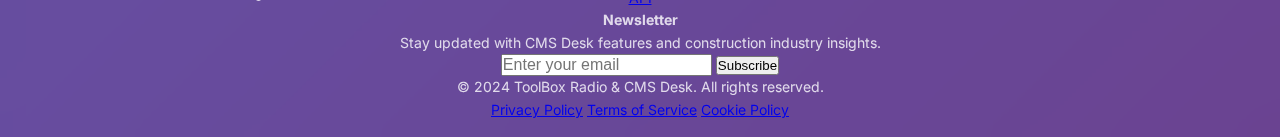
<file: cms-desk.html>
<!DOCTYPE html>
<html lang="en">
<head>
    <meta charset="UTF-8">
    <meta name="viewport" content="width=device-width, initial-scale=1.0">
    <title>CMS Desk - Construction Management Platform | ToolBox Radio Partnership</title>
    <meta name="description" content="Discover CMS Desk, the leading construction and business management platform. Learn about our partnership with ToolBox Radio and how we're revolutionizing construction project management.">
    
    <!-- Google Fonts -->
    <link rel="preconnect" href="https://fonts.googleapis.com">
    <link rel="preconnect" href="https://fonts.gstatic.com" crossorigin>
    <link href="https://fonts.googleapis.com/css2?family=Inter:wght@300;400;500;600;700&family=Poppins:wght@400;500;600;700;800&display=swap" rel="stylesheet">
    
    <!-- Font Awesome for icons -->
    <link rel="stylesheet" href="https://cdnjs.cloudflare.com/ajax/libs/font-awesome/6.4.0/css/all.min.css">
    
    <!-- Custom CSS -->
    <link rel="stylesheet" href="styles.css">
    
    <style>
        .cms-hero {
            background: linear-gradient(135deg, #1e293b 0%, #334155 100%);
            color: white;
            padding: 120px 0 80px;
        }
        
        .features-showcase {
            display: grid;
            grid-template-columns: repeat(auto-fit, minmax(300px, 1fr));
            gap: 32px;
            margin: 64px 0;
        }
        
        .feature-showcase {
            background: white;
            padding: 40px;
            border-radius: 16px;
            box-shadow: 0 4px 20px rgba(0, 0, 0, 0.1);
            text-align: center;
            transition: all 0.3s ease;
        }
        
        .feature-showcase:hover {
            transform: translateY(-8px);
            box-shadow: 0 12px 40px rgba(0, 0, 0, 0.15);
        }
        
        .feature-showcase-icon {
            width: 80px;
            height: 80px;
            background: linear-gradient(135deg, #3b82f6 0%, #2563eb 100%);
            border-radius: 50%;
            display: flex;
            align-items: center;
            justify-content: center;
            margin: 0 auto 24px;
            color: white;
            font-size: 32px;
        }
        
        .partnership-section {
            background: linear-gradient(135deg, #fef7ee 0%, #eff6ff 100%);
            padding: 80px 0;
        }
        
        .partnership-content {
            display: grid;
            grid-template-columns: 1fr 1fr;
            gap: 64px;
            align-items: center;
        }
        
        @media (max-width: 768px) {
            .partnership-content {
                grid-template-columns: 1fr;
                gap: 32px;
            }
        }
        
        .testimonials-grid {
            display: grid;
            grid-template-columns: repeat(auto-fit, minmax(300px, 1fr));
            gap: 32px;
            margin: 64px 0;
        }
        
        .testimonial-card {
            background: white;
            padding: 32px;
            border-radius: 16px;
            box-shadow: 0 4px 20px rgba(0, 0, 0, 0.1);
            position: relative;
        }
        
        .testimonial-card::before {
            content: '"';
            position: absolute;
            top: 20px;
            left: 20px;
            font-size: 48px;
            color: #ed7519;
            font-family: serif;
        }
        
        .testimonial-text {
            font-style: italic;
            color: #475569;
            margin-bottom: 24px;
            padding-left: 20px;
        }
        
        .testimonial-author {
            display: flex;
            align-items: center;
            gap: 12px;
        }
        
        .testimonial-avatar {
            width: 48px;
            height: 48px;
            background: linear-gradient(135deg, #ed7519 0%, #de5a0f 100%);
            border-radius: 50%;
            display: flex;
            align-items: center;
            justify-content: center;
            color: white;
            font-weight: 600;
        }
        
        .testimonial-info h4 {
            color: #1e293b;
            margin-bottom: 4px;
        }
        
        .testimonial-info p {
            color: #64748b;
            font-size: 14px;
        }
        
        .stats-section {
            background: linear-gradient(135deg, #3b82f6 0%, #2563eb 100%);
            color: white;
            padding: 80px 0;
        }
        
        .stats-grid {
            display: grid;
            grid-template-columns: repeat(auto-fit, minmax(200px, 1fr));
            gap: 48px;
            text-align: center;
        }
        
        .stat-item {
            text-align: center;
        }
        
        .stat-number {
            font-size: 48px;
            font-weight: 800;
            margin-bottom: 8px;
        }
        
        .stat-label {
            font-size: 18px;
            opacity: 0.9;
        }
        
        .demo-section {
            background: white;
            padding: 80px 0;
        }
        
        .demo-content {
            display: grid;
            grid-template-columns: 1fr 1fr;
            gap: 64px;
            align-items: center;
        }
        
        @media (max-width: 768px) {
            .demo-content {
                grid-template-columns: 1fr;
                gap: 32px;
            }
        }
        
        .demo-video {
            background: linear-gradient(135deg, #f1f5f9 0%, #e2e8f0 100%);
            border-radius: 16px;
            padding: 40px;
            text-align: center;
            color: #64748b;
        }
        
        .demo-video i {
            font-size: 64px;
            margin-bottom: 16px;
            color: #3b82f6;
        }
    </style>
</head>
<body>
    <!-- Navigation -->
    <nav class="navbar">
        <div class="nav-container">
            <div class="nav-logo">
                <a href="index.html" style="text-decoration: none; color: inherit;">
                    <div class="logo-icon">
                        <i class="fas fa-radio"></i>
                    </div>
                    <div class="logo-text">
                        <h1>ToolBox Radio</h1>
                        <p>Construction Industry Radio</p>
                    </div>
                </a>
            </div>
            
            <ul class="nav-menu">
                <li><a href="index.html" class="nav-link">Home</a></li>
                <li><a href="player.html" class="nav-link">Live Player</a></li>
                <li><a href="index.html#about" class="nav-link">About</a></li>
                <li><a href="advertising.html" class="nav-link">Advertising</a></li>
                <li><a href="cms-desk.html" class="nav-link">CMS Desk</a></li>
                <li><a href="index.html#contact" class="nav-link">Contact</a></li>
            </ul>
            
            <div class="nav-cta">
                <a href="#demo" class="btn btn-primary">Try CMS Desk</a>
            </div>
            
            <div class="hamburger">
                <span class="bar"></span>
                <span class="bar"></span>
                <span class="bar"></span>
            </div>
        </div>
    </nav>

    <!-- Hero Section -->
    <section class="cms-hero">
        <div class="container">
            <div class="text-center">
                <h1 class="hero-title">Meet <span class="text-gradient">CMS Desk</span></h1>
                <p class="hero-subtitle">The Complete Construction Management Platform</p>
                <p class="hero-description">
                    CMS Desk is revolutionizing how construction professionals manage projects, 
                    track finances, and collaborate with teams. Built by construction professionals, 
                    for construction professionals.
                </p>
                <div class="hero-buttons">
                    <a href="#demo" class="btn btn-primary btn-large">
                        <i class="fas fa-play"></i>
                        Watch Demo
                    </a>
                    <a href="#features" class="btn btn-secondary btn-large">
                        <i class="fas fa-list"></i>
                        View Features
                    </a>
                </div>
            </div>
        </div>
    </section>

    <!-- Partnership Section -->
    <section class="partnership-section">
        <div class="container">
            <div class="partnership-content">
                <div class="partnership-text">
                    <h2 class="section-title">Our <span class="text-gradient">Partnership</span></h2>
                    <p class="section-description">
                        ToolBox Radio and CMS Desk have joined forces to provide construction professionals 
                        with the ultimate combination of industry insights and powerful project management tools.
                    </p>
                    <p class="section-description">
                        While ToolBox Radio keeps you informed with the latest industry news and expert insights, 
                        CMS Desk empowers you to put that knowledge into action with comprehensive project management, 
                        financial tracking, and team collaboration tools.
                    </p>
                    <div class="partnership-benefits">
                        <div class="promo-feature">
                            <i class="fas fa-check-circle"></i>
                            <span>Seamless integration between radio content and project management</span>
                        </div>
                        <div class="promo-feature">
                            <i class="fas fa-check-circle"></i>
                            <span>Exclusive discounts for ToolBox Radio listeners</span>
                        </div>
                        <div class="promo-feature">
                            <i class="fas fa-check-circle"></i>
                            <span>Joint industry events and webinars</span>
                        </div>
                        <div class="promo-feature">
                            <i class="fas fa-check-circle"></i>
                            <span>Shared commitment to construction industry success</span>
                        </div>
                    </div>
                </div>
                <div class="partnership-image">
                    <div class="image-placeholder">
                        <i class="fas fa-handshake"></i>
                        <p>ToolBox Radio + CMS Desk Partnership</p>
                    </div>
                </div>
            </div>
        </div>
    </section>

    <!-- Features Section -->
    <section id="features" class="section-padding bg-white">
        <div class="container">
            <div class="section-header">
                <h2 class="section-title">CMS Desk <span class="text-gradient">Features</span></h2>
                <p class="section-description">
                    Everything you need to manage your construction business efficiently and profitably.
                </p>
            </div>
            
            <div class="features-showcase">
                <div class="feature-showcase">
                    <div class="feature-showcase-icon">
                        <i class="fas fa-project-diagram"></i>
                    </div>
                    <h3>Project Management</h3>
                    <p>Plan, track, and manage all your construction projects from start to finish with our intuitive project management tools.</p>
                </div>
                
                <div class="feature-showcase">
                    <div class="feature-showcase-icon">
                        <i class="fas fa-calculator"></i>
                    </div>
                    <h3>Financial Tracking</h3>
                    <p>Monitor budgets, track expenses, and generate detailed financial reports to keep your projects profitable.</p>
                </div>
                
                <div class="feature-showcase">
                    <div class="feature-showcase-icon">
                        <i class="fas fa-users"></i>
                    </div>
                    <h3>Team Collaboration</h3>
                    <p>Connect your entire team with real-time communication, task assignments, and progress tracking.</p>
                </div>
                
                <div class="feature-showcase">
                    <div class="feature-showcase-icon">
                        <i class="fas fa-mobile-alt"></i>
                    </div>
                    <h3>Mobile Access</h3>
                    <p>Access your projects, update progress, and manage your business from anywhere with our mobile app.</p>
                </div>
                
                <div class="feature-showcase">
                    <div class="feature-showcase-icon">
                        <i class="fas fa-chart-bar"></i>
                    </div>
                    <h3>Analytics & Reporting</h3>
                    <p>Get insights into your business performance with comprehensive analytics and customizable reports.</p>
                </div>
                
                <div class="feature-showcase">
                    <div class="feature-showcase-icon">
                        <i class="fas fa-shield-alt"></i>
                    </div>
                    <h3>Safety Management</h3>
                    <p>Track safety incidents, manage compliance, and ensure your team follows best safety practices.</p>
                </div>
            </div>
        </div>
    </section>

    <!-- Stats Section -->
    <section class="stats-section">
        <div class="container">
            <div class="section-header">
                <h2 class="section-title" style="color: white;">CMS Desk by the <span style="color: #fbbf24;">Numbers</span></h2>
                <p class="section-description" style="color: rgba(255, 255, 255, 0.9);">
                    Trusted by construction professionals across the country.
                </p>
            </div>
            
            <div class="stats-grid">
                <div class="stat-item">
                    <div class="stat-number">5,000+</div>
                    <div class="stat-label">Active Users</div>
                </div>
                
                <div class="stat-item">
                    <div class="stat-number">15,000+</div>
                    <div class="stat-label">Projects Managed</div>
                </div>
                
                <div class="stat-item">
                    <div class="stat-number">$2.5B+</div>
                    <div class="stat-label">Project Value</div>
                </div>
                
                <div class="stat-item">
                    <div class="stat-number">99.9%</div>
                    <div class="stat-label">Uptime</div>
                </div>
            </div>
        </div>
    </section>

    <!-- Testimonials Section -->
    <section class="section-padding bg-gray-50">
        <div class="container">
            <div class="section-header">
                <h2 class="section-title">What Our <span class="text-gradient">Users Say</span></h2>
                <p class="section-description">
                    Hear from construction professionals who have transformed their business with CMS Desk.
                </p>
            </div>
            
            <div class="testimonials-grid">
                <div class="testimonial-card">
                    <p class="testimonial-text">
                        "CMS Desk has completely transformed how we manage our construction projects. 
                        The financial tracking alone has saved us thousands in cost overruns."
                    </p>
                    <div class="testimonial-author">
                        <div class="testimonial-avatar">MS</div>
                        <div class="testimonial-info">
                            <h4>Mike Stevens</h4>
                            <p>Stevens Construction Co.</p>
                        </div>
                    </div>
                </div>
                
                <div class="testimonial-card">
                    <p class="testimonial-text">
                        "The mobile app is a game-changer. I can update project progress and check 
                        financials from the job site without missing a beat."
                    </p>
                    <div class="testimonial-author">
                        <div class="testimonial-avatar">SL</div>
                        <div class="testimonial-info">
                            <h4>Sarah Lopez</h4>
                            <p>Lopez Builders</p>
                        </div>
                    </div>
                </div>
                
                <div class="testimonial-card">
                    <p class="testimonial-text">
                        "As a ToolBox Radio listener, I love how CMS Desk integrates industry insights 
                        with practical project management tools. It's the perfect combination."
                    </p>
                    <div class="testimonial-author">
                        <div class="testimonial-avatar">DJ</div>
                        <div class="testimonial-info">
                            <h4>David Johnson</h4>
                            <p>Johnson Contracting</p>
                        </div>
                    </div>
                </div>
            </div>
        </div>
    </section>

    <!-- Demo Section -->
    <section id="demo" class="demo-section">
        <div class="container">
            <div class="demo-content">
                <div class="demo-text">
                    <h2 class="section-title">See CMS Desk in <span class="text-gradient">Action</span></h2>
                    <p class="section-description">
                        Watch how CMS Desk streamlines construction project management and helps 
                        professionals like you work more efficiently and profitably.
                    </p>
                    <div class="demo-features">
                        <div class="promo-feature">
                            <i class="fas fa-play-circle"></i>
                            <span>5-minute overview of key features</span>
                        </div>
                        <div class="promo-feature">
                            <i class="fas fa-clock"></i>
                            <span>Real project management scenarios</span>
                        </div>
                        <div class="promo-feature">
                            <i class="fas fa-user"></i>
                            <span>User interface walkthrough</span>
                        </div>
                        <div class="promo-feature">
                            <i class="fas fa-gift"></i>
                            <span>Special ToolBox Radio listener discount</span>
                        </div>
                    </div>
                    <div class="hero-buttons">
                        <a href="#" class="btn btn-primary btn-large">
                            <i class="fas fa-play"></i>
                            Watch Demo Video
                        </a>
                        <a href="#" class="btn btn-accent btn-large">
                            <i class="fas fa-calendar"></i>
                            Schedule Demo
                        </a>
                    </div>
                </div>
                <div class="demo-video">
                    <i class="fas fa-play-circle"></i>
                    <h3>CMS Desk Demo</h3>
                    <p>Watch how construction professionals use CMS Desk to manage projects, track finances, and collaborate with teams.</p>
                    <p style="font-size: 14px; margin-top: 16px;">Video: 5 minutes</p>
                </div>
            </div>
        </div>
    </section>

    <!-- CTA Section -->
    <section class="cta-section">
        <div class="container">
            <h2>Ready to Transform Your Construction Business?</h2>
            <p>Join thousands of construction professionals who trust CMS Desk to manage their projects and grow their business.</p>
            <div class="hero-buttons">
                <a href="#" class="btn btn-secondary btn-large">
                    <i class="fas fa-rocket"></i>
                    Start Free Trial
                </a>
                <a href="#" class="btn btn-primary btn-large">
                    <i class="fas fa-phone"></i>
                    Contact Sales
                </a>
            </div>
        </div>
    </section>

    <!-- Footer -->
    <footer class="footer">
        <div class="container">
            <div class="footer-content">
                <div class="footer-section">
                    <div class="footer-logo">
                        <div class="logo-icon">
                            <i class="fas fa-radio"></i>
                        </div>
                        <div class="logo-text">
                            <h3>ToolBox Radio</h3>
                            <p>Construction Industry Radio</p>
                        </div>
                    </div>
                    <p class="footer-description">
                        The premier radio station dedicated to the construction industry and trades. 
                        Connecting professionals through quality content and community.
                    </p>
                    <div class="social-links">
                        <a href="#" class="social-link"><i class="fab fa-facebook"></i></a>
                        <a href="#" class="social-link"><i class="fab fa-twitter"></i></a>
                        <a href="#" class="social-link"><i class="fab fa-linkedin"></i></a>
                        <a href="#" class="social-link"><i class="fab fa-instagram"></i></a>
                    </div>
                </div>
                
                <div class="footer-section">
                    <h4>Quick Links</h4>
                    <ul class="footer-links">
                        <li><a href="index.html">Home</a></li>
                        <li><a href="player.html">Live Player</a></li>
                        <li><a href="index.html#about">About</a></li>
                        <li><a href="advertising.html">Advertising</a></li>
                        <li><a href="cms-desk.html">CMS Desk</a></li>
                        <li><a href="index.html#contact">Contact</a></li>
                    </ul>
                </div>
                
                <div class="footer-section">
                    <h4>CMS Desk</h4>
                    <ul class="footer-links">
                        <li><a href="#features">Features</a></li>
                        <li><a href="#demo">Demo</a></li>
                        <li><a href="#">Pricing</a></li>
                        <li><a href="#">Support</a></li>
                        <li><a href="#">API</a></li>
                    </ul>
                </div>
                
                <div class="footer-section">
                    <h4>Newsletter</h4>
                    <p>Stay updated with CMS Desk features and construction industry insights.</p>
                    <form class="newsletter-form">
                        <input type="email" placeholder="Enter your email" required>
                        <button type="submit" class="btn btn-primary">Subscribe</button>
                    </form>
                </div>
            </div>
            
            <div class="footer-bottom">
                <p>&copy; 2024 ToolBox Radio & CMS Desk. All rights reserved.</p>
                <div class="footer-bottom-links">
                    <a href="#">Privacy Policy</a>
                    <a href="#">Terms of Service</a>
                    <a href="#">Cookie Policy</a>
                </div>
            </div>
        </div>
    </footer>

    <!-- JavaScript -->
    <script src="script.js"></script>
</body>
</html>
</file>
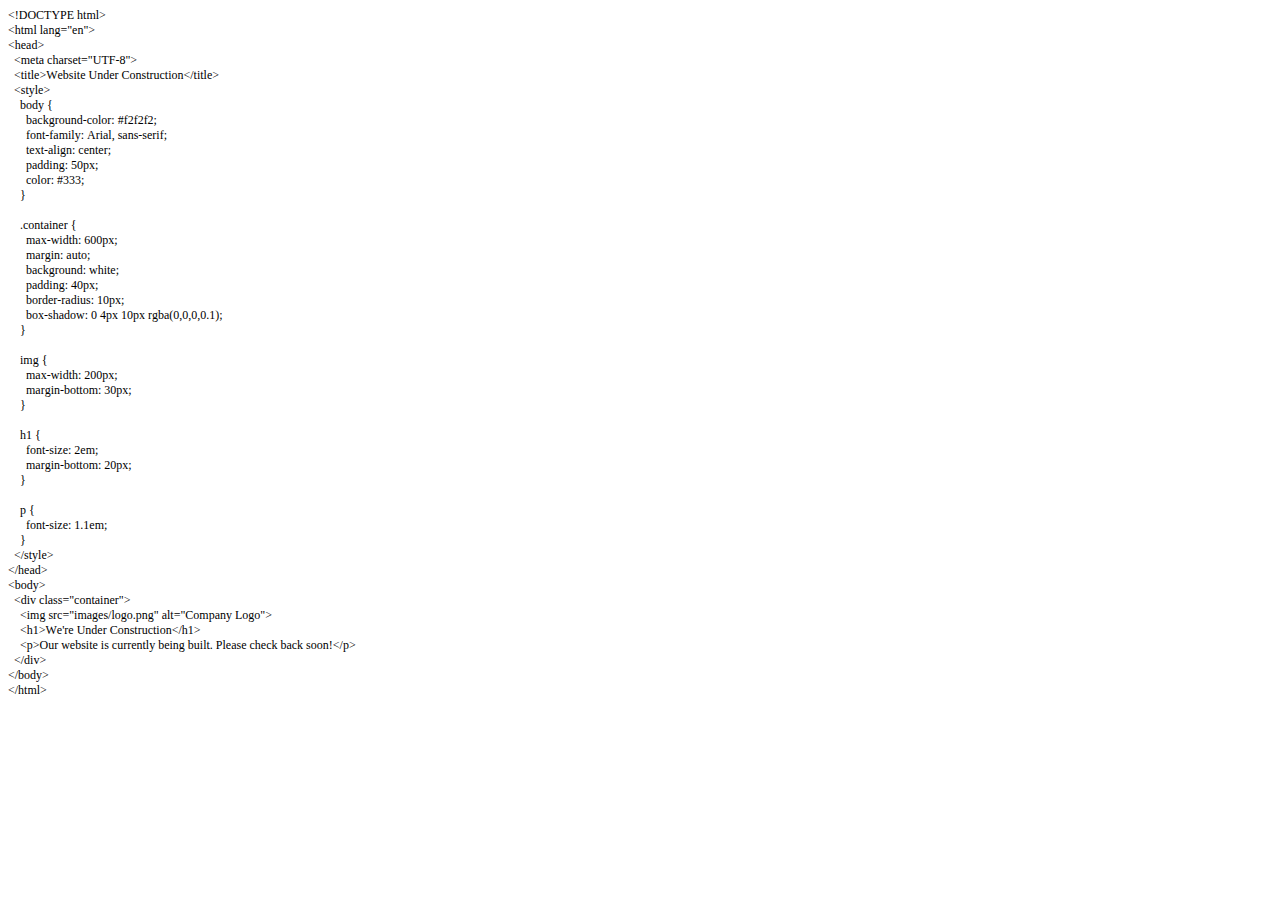
<file: index copy.html>
<!DOCTYPE html PUBLIC "-//W3C//DTD HTML 4.01//EN" "http://www.w3.org/TR/html4/strict.dtd">
<html>
<head>
  <meta http-equiv="Content-Type" content="text/html; charset=utf-8">
  <meta http-equiv="Content-Style-Type" content="text/css">
  <title></title>
  <meta name="Generator" content="Cocoa HTML Writer">
  <meta name="CocoaVersion" content="2575.6">
  <style type="text/css">
    p.p1 {margin: 0.0px 0.0px 0.0px 0.0px; font: 12.0px Times; -webkit-text-stroke: #000000}
    p.p2 {margin: 0.0px 0.0px 0.0px 0.0px; font: 12.0px Times; -webkit-text-stroke: #000000; min-height: 14.0px}
    span.s1 {font-kerning: none}
  </style>
</head>
<body>
<p class="p1"><span class="s1">&lt;!DOCTYPE html&gt;</span></p>
<p class="p1"><span class="s1">&lt;html lang="en"&gt;</span></p>
<p class="p1"><span class="s1">&lt;head&gt;</span></p>
<p class="p1"><span class="s1"><span class="Apple-converted-space">  </span>&lt;meta charset="UTF-8"&gt;</span></p>
<p class="p1"><span class="s1"><span class="Apple-converted-space">  </span>&lt;title&gt;Website Under Construction&lt;/title&gt;</span></p>
<p class="p1"><span class="s1"><span class="Apple-converted-space">  </span>&lt;style&gt;</span></p>
<p class="p1"><span class="s1"><span class="Apple-converted-space">    </span>body {</span></p>
<p class="p1"><span class="s1"><span class="Apple-converted-space">      </span>background-color: #f2f2f2;</span></p>
<p class="p1"><span class="s1"><span class="Apple-converted-space">      </span>font-family: Arial, sans-serif;</span></p>
<p class="p1"><span class="s1"><span class="Apple-converted-space">      </span>text-align: center;</span></p>
<p class="p1"><span class="s1"><span class="Apple-converted-space">      </span>padding: 50px;</span></p>
<p class="p1"><span class="s1"><span class="Apple-converted-space">      </span>color: #333;</span></p>
<p class="p1"><span class="s1"><span class="Apple-converted-space">    </span>}</span></p>
<p class="p2"><span class="s1"></span><br></p>
<p class="p1"><span class="s1"><span class="Apple-converted-space">    </span>.container {</span></p>
<p class="p1"><span class="s1"><span class="Apple-converted-space">      </span>max-width: 600px;</span></p>
<p class="p1"><span class="s1"><span class="Apple-converted-space">      </span>margin: auto;</span></p>
<p class="p1"><span class="s1"><span class="Apple-converted-space">      </span>background: white;</span></p>
<p class="p1"><span class="s1"><span class="Apple-converted-space">      </span>padding: 40px;</span></p>
<p class="p1"><span class="s1"><span class="Apple-converted-space">      </span>border-radius: 10px;</span></p>
<p class="p1"><span class="s1"><span class="Apple-converted-space">      </span>box-shadow: 0 4px 10px rgba(0,0,0,0.1);</span></p>
<p class="p1"><span class="s1"><span class="Apple-converted-space">    </span>}</span></p>
<p class="p2"><span class="s1"></span><br></p>
<p class="p1"><span class="s1"><span class="Apple-converted-space">    </span>img {</span></p>
<p class="p1"><span class="s1"><span class="Apple-converted-space">      </span>max-width: 200px;</span></p>
<p class="p1"><span class="s1"><span class="Apple-converted-space">      </span>margin-bottom: 30px;</span></p>
<p class="p1"><span class="s1"><span class="Apple-converted-space">    </span>}</span></p>
<p class="p2"><span class="s1"></span><br></p>
<p class="p1"><span class="s1"><span class="Apple-converted-space">    </span>h1 {</span></p>
<p class="p1"><span class="s1"><span class="Apple-converted-space">      </span>font-size: 2em;</span></p>
<p class="p1"><span class="s1"><span class="Apple-converted-space">      </span>margin-bottom: 20px;</span></p>
<p class="p1"><span class="s1"><span class="Apple-converted-space">    </span>}</span></p>
<p class="p2"><span class="s1"></span><br></p>
<p class="p1"><span class="s1"><span class="Apple-converted-space">    </span>p {</span></p>
<p class="p1"><span class="s1"><span class="Apple-converted-space">      </span>font-size: 1.1em;</span></p>
<p class="p1"><span class="s1"><span class="Apple-converted-space">    </span>}</span></p>
<p class="p1"><span class="s1"><span class="Apple-converted-space">  </span>&lt;/style&gt;</span></p>
<p class="p1"><span class="s1">&lt;/head&gt;</span></p>
<p class="p1"><span class="s1">&lt;body&gt;</span></p>
<p class="p1"><span class="s1"><span class="Apple-converted-space">  </span>&lt;div class="container"&gt;</span></p>
<p class="p1"><span class="s1"><span class="Apple-converted-space">    </span>&lt;img src="images/logo.png" alt="Company Logo"&gt;</span></p>
<p class="p1"><span class="s1"><span class="Apple-converted-space">    </span>&lt;h1&gt;We're Under Construction&lt;/h1&gt;</span></p>
<p class="p1"><span class="s1"><span class="Apple-converted-space">    </span>&lt;p&gt;Our website is currently being built. Please check back soon!&lt;/p&gt;</span></p>
<p class="p1"><span class="s1"><span class="Apple-converted-space">  </span>&lt;/div&gt;</span></p>
<p class="p1"><span class="s1">&lt;/body&gt;</span></p>
<p class="p1"><span class="s1">&lt;/html&gt;</span></p>
</body>
</html>
</file>
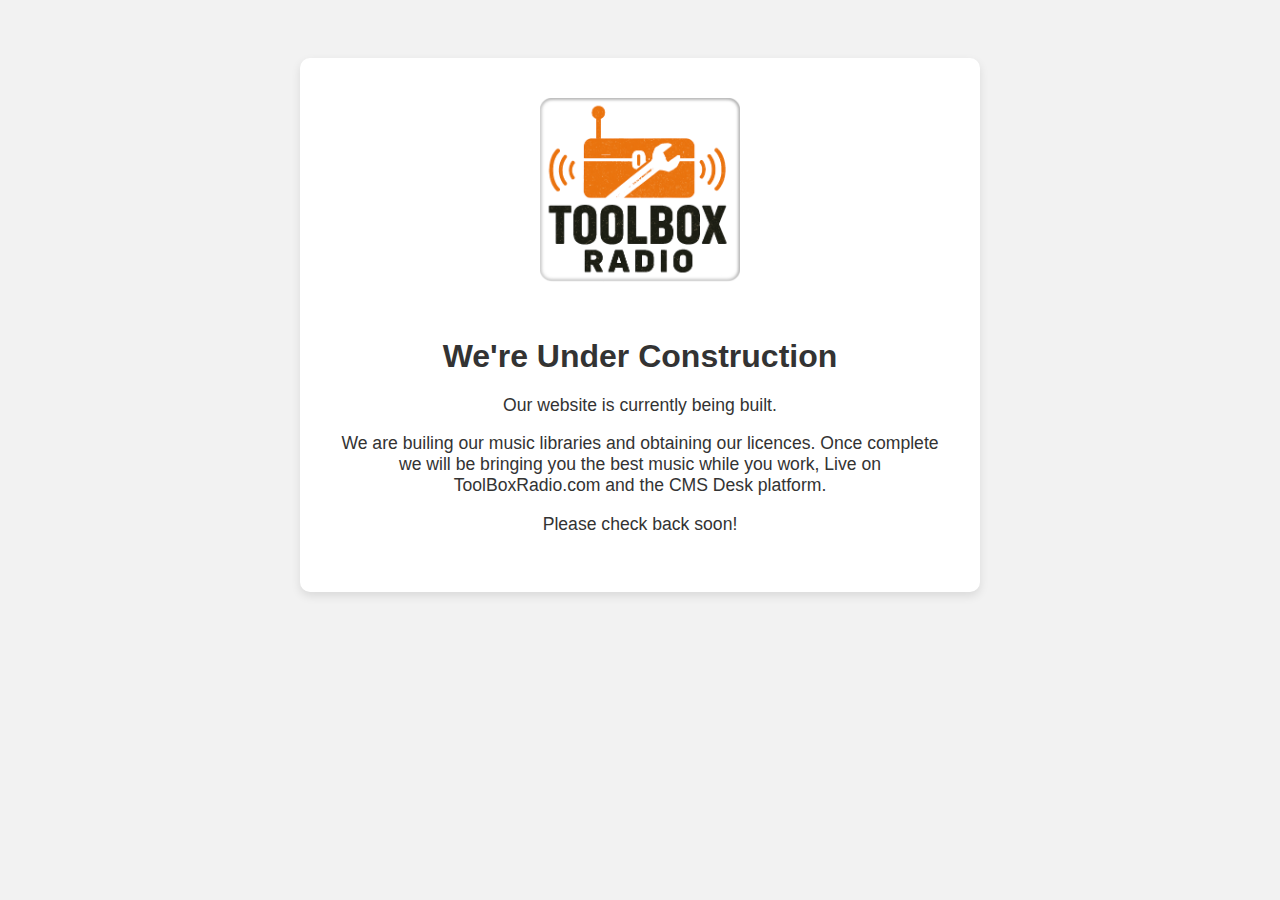
<file: indexconstruction.html>
<!DOCTYPE html>
<html lang="en">
<head>
  <meta charset="UTF-8">
  <title>Website Under Construction</title>
  <style>
    body {
      background-color: #f2f2f2;
      font-family: Arial, sans-serif;
      text-align: center;
      padding: 50px;
      color: #333;
    }

    .container {
      max-width: 600px;
      margin: auto;
      background: white;
      padding: 40px;
      border-radius: 10px;
      box-shadow: 0 4px 10px rgba(0,0,0,0.1);
    }

    img {
      max-width: 200px;
      margin-bottom: 30px;
    }

    h1 {
      font-size: 2em;
      margin-bottom: 20px;
    }

    p {
      font-size: 1.1em;
    }
  </style>
</head>
<body>
  <div class="container">
    <img src="images/logo.png" alt="Company Logo">
    <h1>We're Under Construction</h1>
    <p>Our website is currently being built.</p>
    <p>We are builing our music libraries and obtaining our licences. Once complete we will be bringing you the best music while you work, Live on ToolBoxRadio.com and the CMS Desk platform.</p>
    <p>Please check back soon!</p>
  </div>
</body>
</html>
</file>
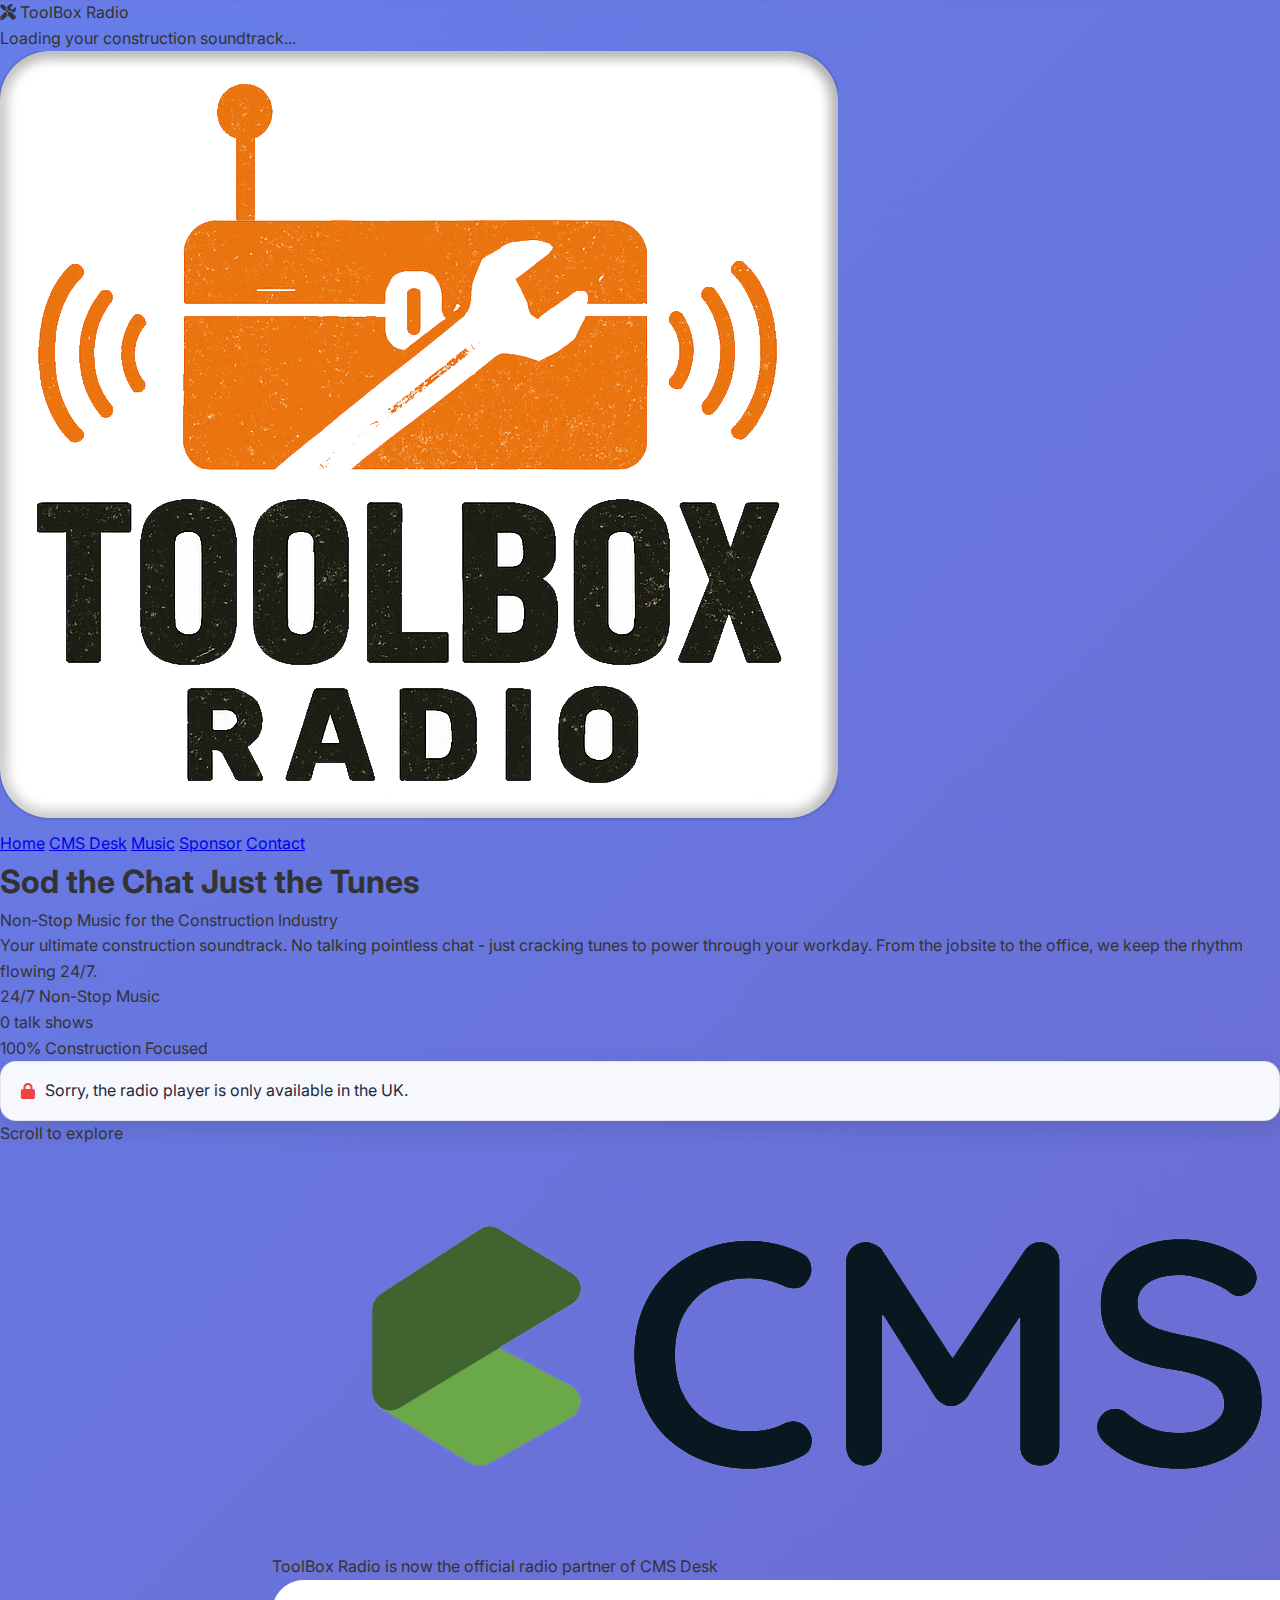
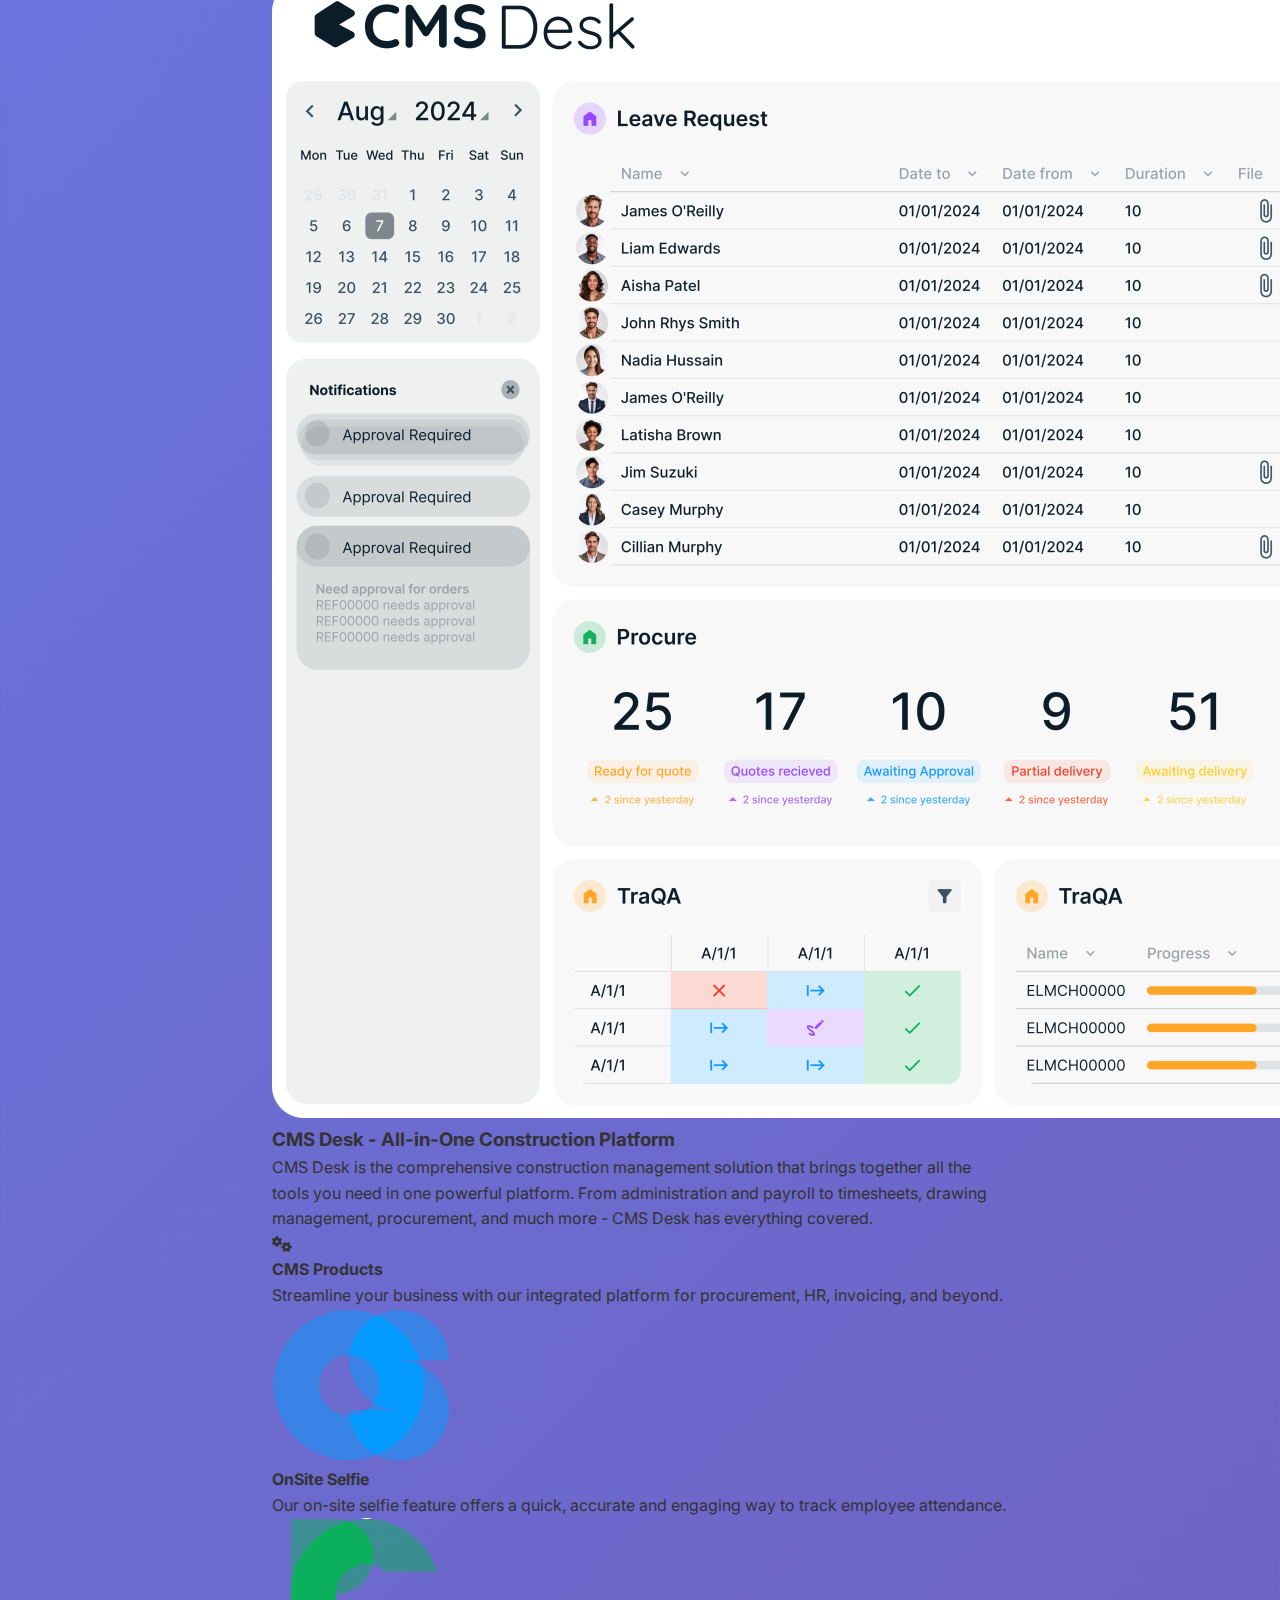
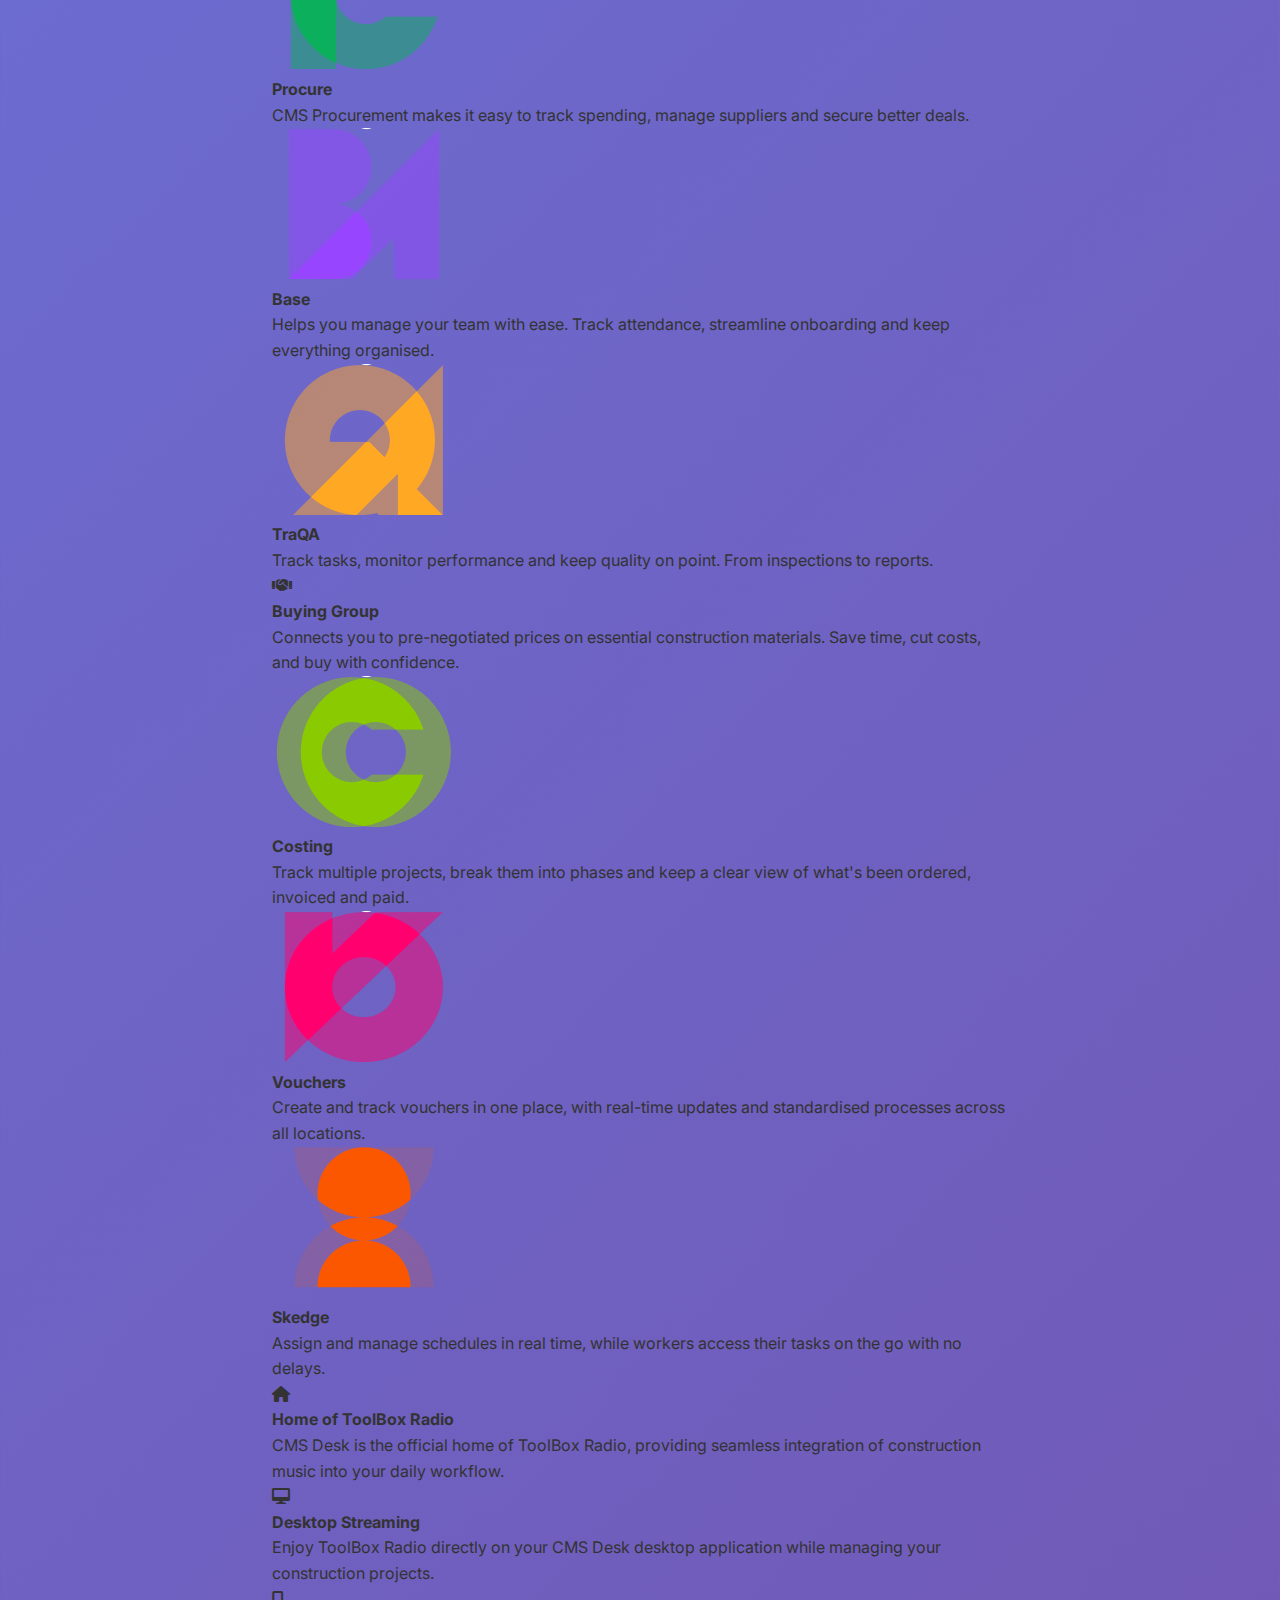
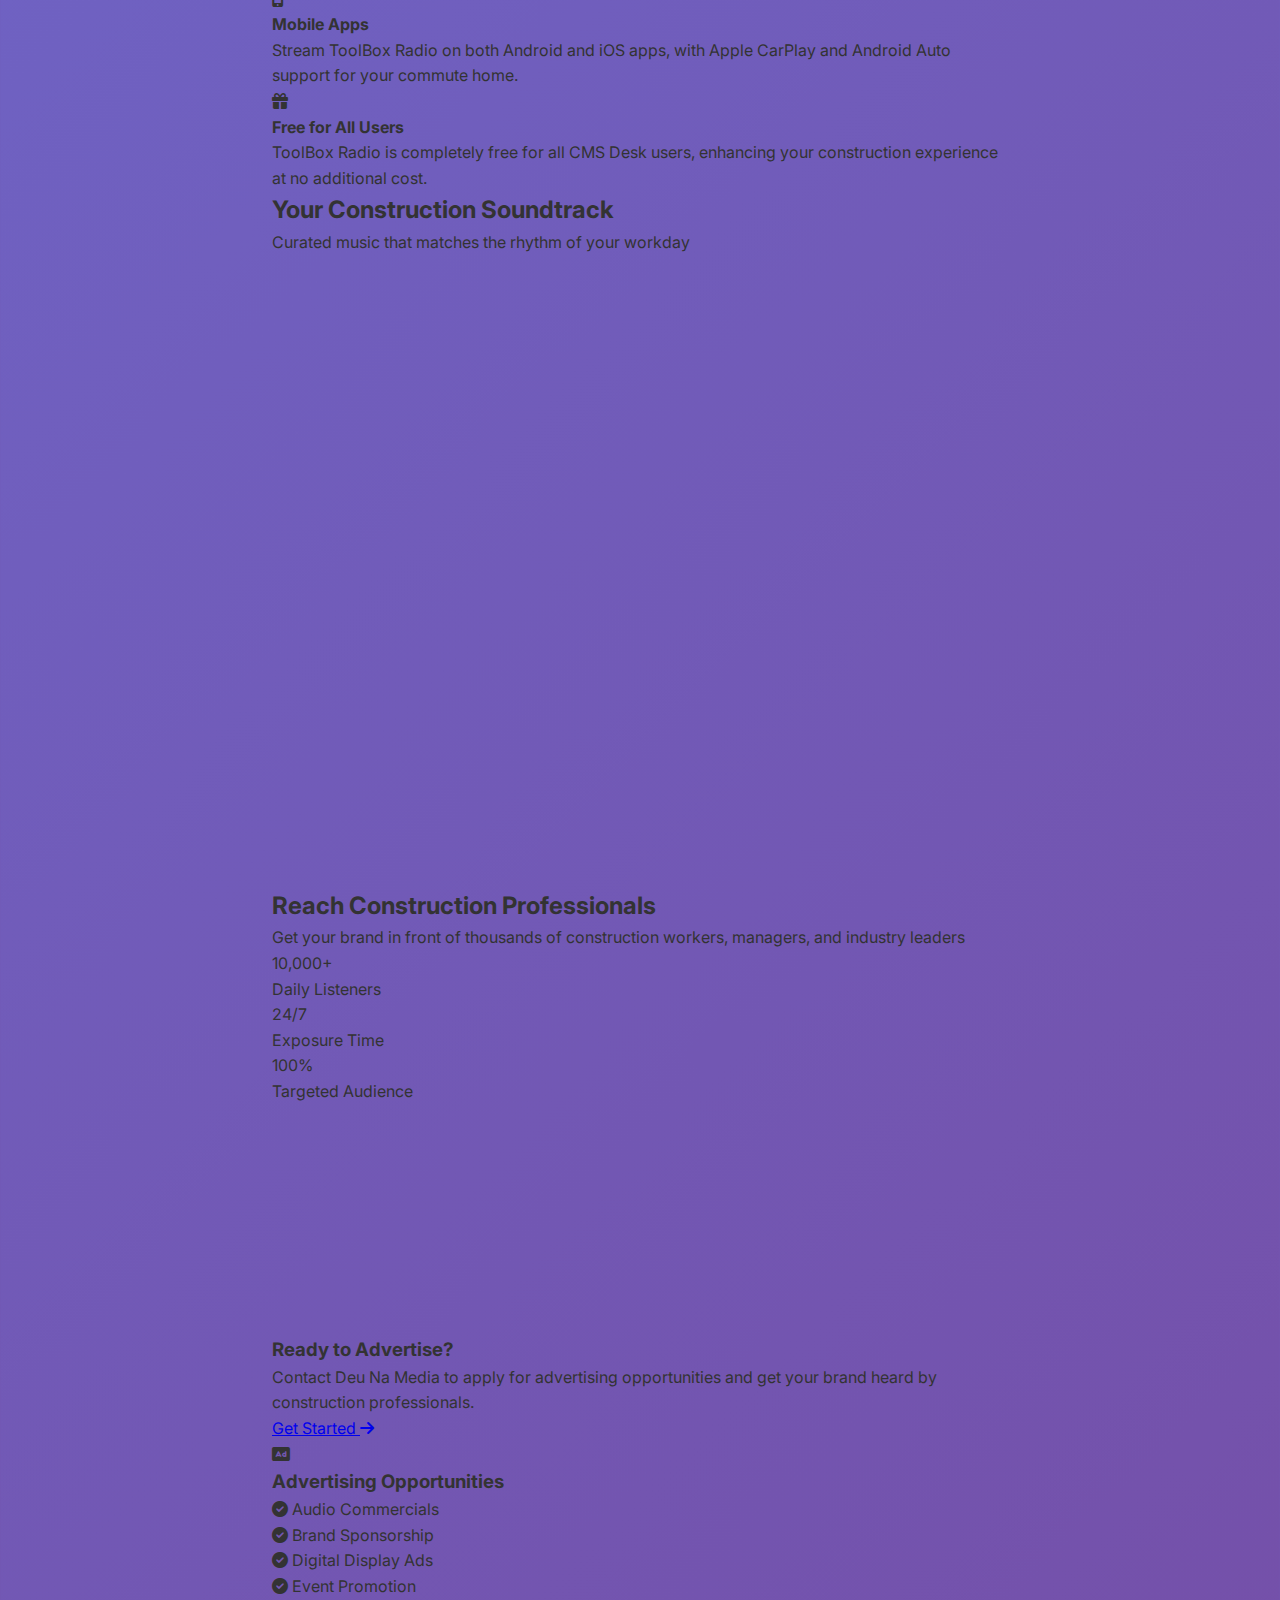
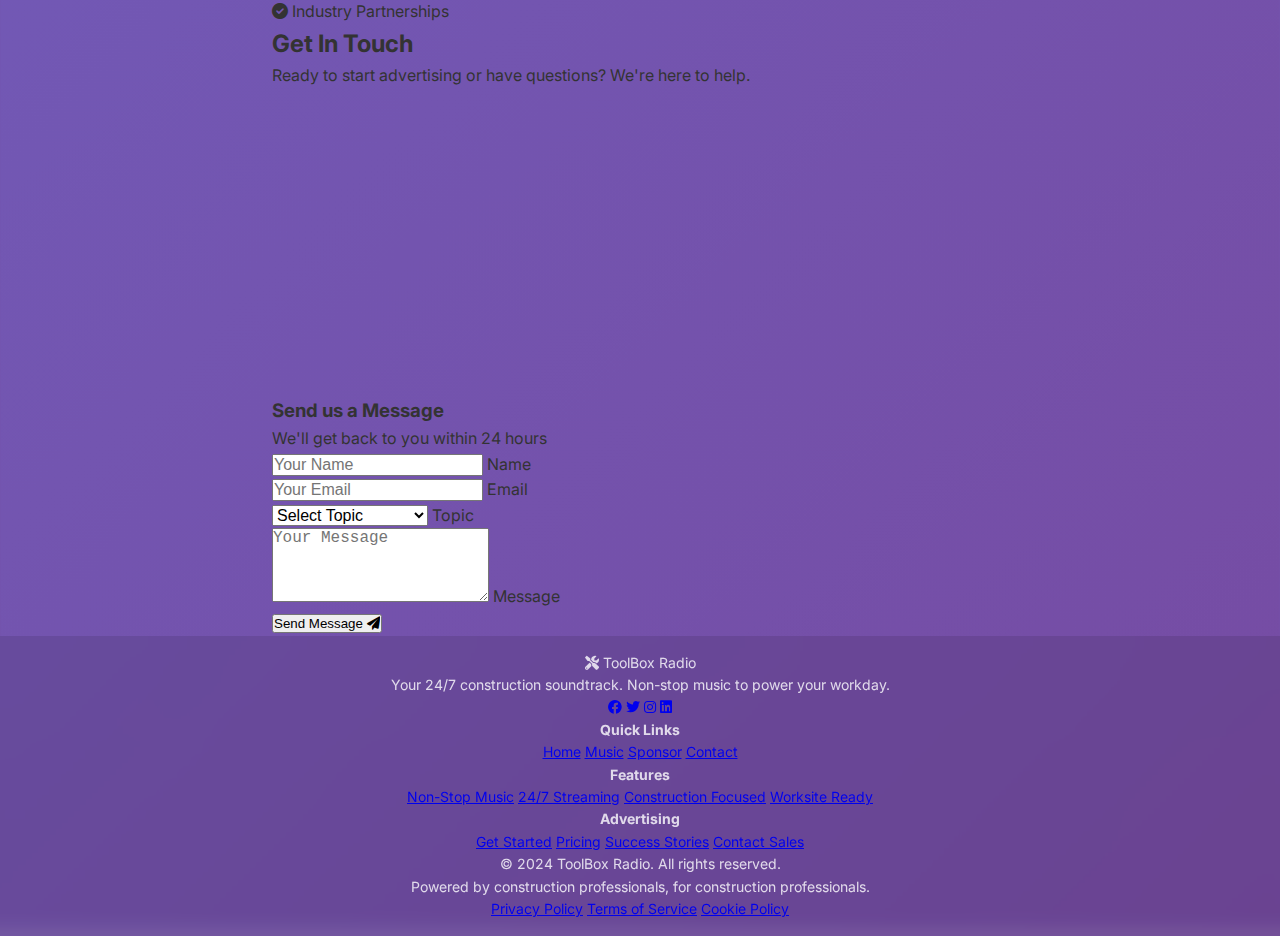
<file: indexhold.html>
<!DOCTYPE html>
<html lang="en">
<head>
    <meta charset="UTF-8">
    <meta name="viewport" content="width=device-width, initial-scale=1.0">
    <title>ToolBox Radio - Non-Stop Construction Music</title>
    <link rel="stylesheet" href="styles.css">
    <link href="https://fonts.googleapis.com/css2?family=Inter:wght@300;400;500;600;700;800&display=swap" rel="stylesheet">
    <link rel="stylesheet" href="https://cdnjs.cloudflare.com/ajax/libs/font-awesome/6.0.0/css/all.min.css">
</head>
<body>
    <!-- Loading Screen -->
    <div class="loading-screen" id="loadingScreen">
        <div class="loading-content">
            <div class="loading-logo">
                <i class="fas fa-tools"></i>
                <span>ToolBox Radio</span>
            </div>
            <div class="loading-bar">
                <div class="loading-progress"></div>
            </div>
            <p>Loading your construction soundtrack...</p>
        </div>
    </div>

    <!-- Floating Logo -->
    <div class="floating-logo">
        <img src="images/logo.png" alt="ToolBox Radio" class="logo-image">
    </div>

    <!-- Floating Navigation -->
    <nav class="floating-nav">
        <div class="nav-menu">
            <a href="#home" class="nav-link">Home</a>
            <a href="#cms-desk" class="nav-link">CMS Desk</a>
            <a href="#music" class="nav-link">Music</a>
            <a href="#sponsor" class="nav-link">Sponsor</a>
            <a href="#contact" class="nav-link">Contact</a>
        </div>
        <div class="nav-toggle" id="navToggle">
            <span></span>
            <span></span>
            <span></span>
        </div>
    </nav>

    <!-- Floating LIVE NOW Badge -->
    <div class="floating-live">
        <div class="player-header">
            <i class="fas fa-broadcast-tower"></i>
            <span>LIVE NOW</span>
        </div>
    </div>

    <!-- Hero Section -->
    <section id="home" class="hero">
        <div class="hero-background">
            <div class="hero-particles">
                <div class="particle"></div>
                <div class="particle"></div>
                <div class="particle"></div>
                <div class="particle"></div>
                <div class="particle"></div>
                <div class="particle"></div>
                <div class="particle"></div>
                <div class="particle"></div>
            </div>
            <div class="construction-grid">
                <div class="grid-line"></div>
                <div class="grid-line"></div>
                <div class="grid-line"></div>
                <div class="grid-line"></div>
            </div>
        </div>
        
        <div class="hero-content">
            <div class="hero-text">
                <h1 class="hero-title">
                    <span class="title-line">Sod the Chat</span>
                    <span class="title-line">Just the Tunes</span>
                </h1>
                <p class="hero-subtitle">Non-Stop Music for the Construction Industry</p>
                <p class="hero-description">
                    Your ultimate construction soundtrack. No talking pointless chat - just cracking tunes 
                    to power through your workday. From the jobsite to the office, we keep the rhythm 
                    flowing 24/7.
                </p>
                <div class="hero-stats">
                    <div class="stat">
                        <span class="stat-number">24/7</span>
                        <span class="stat-label">Non-Stop Music</span>
                    </div>
                    <div class="stat">
                        <span class="stat-number">0</span>
                        <span class="stat-label">talk shows</span>
                    </div>
                    <div class="stat">
                        <span class="stat-number">100%</span>
                        <span class="stat-label">Construction Focused</span>
                    </div>
                </div>
            </div>
            
            <div class="hero-player">
                <div class="player-container">
                    <div class="iframe-container">
                        <iframe 
                            src="https://radio.toolboxradio.com/public/toolbox_radio/embed?theme=light" 
                            frameborder="0" 
                            allowtransparency="true" 
                            style="width: 90%; min-height: 100px; border: 0; border-radius: 12px;"
                        ></iframe>
                    </div>
                </div>
            </div>
        </div>
        
        <div class="scroll-indicator">
            <div class="scroll-arrow"></div>
            <span>Scroll to explore</span>
        </div>
    </section>

    <!-- CMS Desk Section -->
    <section id="cms-desk" class="cms-desk">
        <div class="container">
            <div class="section-header">
                <div class="cms-title-logo">
                    <img src="images/cms.png" alt="CMS Desk" class="cms-title-image">
                </div>
                <p>ToolBox Radio is now the official radio partner of CMS Desk</p>
            </div>
            
            <div class="cms-content">
                <div class="cms-hero">
                    <div class="cms-logo-hero">
                        <img src="images/dash.png" alt="CMS Desk Dashboard" class="cms-image-hero">
                    </div>
                    <div class="cms-hero-text">
                        <h3>CMS Desk - All-in-One Construction Platform</h3>
                        <p>CMS Desk is the comprehensive construction management solution that brings together all the tools you need in one powerful platform. From administration and payroll to timesheets, drawing management, procurement, and much more - CMS Desk has everything covered.</p>
                    </div>
                </div>
                
                <div class="cms-features">
                    <div class="cms-feature">
                        <div class="feature-icon">
                            <i class="fas fa-cogs"></i>
                        </div>
                        <div class="feature-content">
                            <h4>CMS Products</h4>
                            <p>Streamline your business with our integrated platform for procurement, HR, invoicing, and beyond.</p>
                        </div>
                    </div>
                    <div class="cms-feature">
                        <div class="feature-icon">
                            <img src="images/os.png" alt="OnSite Selfie" class="feature-image">
                        </div>
                        <div class="feature-content">
                            <h4>OnSite Selfie</h4>
                            <p>Our on-site selfie feature offers a quick, accurate and engaging way to track employee attendance.</p>
                        </div>
                    </div>
                    <div class="cms-feature">
                        <div class="feature-icon">
                            <img src="images/procure.png" alt="Procure" class="feature-image">
                        </div>
                        <div class="feature-content">
                            <h4>Procure</h4>
                            <p>CMS Procurement makes it easy to track spending, manage suppliers and secure better deals.</p>
                        </div>
                    </div>
                    <div class="cms-feature">
                        <div class="feature-icon">
                            <img src="images/base.png" alt="Base" class="feature-image">
                        </div>
                        <div class="feature-content">
                            <h4>Base</h4>
                            <p>Helps you manage your team with ease. Track attendance, streamline onboarding and keep everything organised.</p>
                        </div>
                    </div>
                    <div class="cms-feature">
                        <div class="feature-icon">
                            <img src="images/qa.png" alt="TraQA" class="feature-image">
                        </div>
                        <div class="feature-content">
                            <h4>TraQA</h4>
                            <p>Track tasks, monitor performance and keep quality on point. From inspections to reports.</p>
                        </div>
                    </div>
                    <div class="cms-feature">
                        <div class="feature-icon">
                            <i class="fas fa-handshake"></i>
                        </div>
                        <div class="feature-content">
                            <h4>Buying Group</h4>
                            <p>Connects you to pre-negotiated prices on essential construction materials. Save time, cut costs, and buy with confidence.</p>
                        </div>
                    </div>
                    <div class="cms-feature">
                        <div class="feature-icon">
                            <img src="images/costing.png" alt="Costing" class="feature-image">
                        </div>
                        <div class="feature-content">
                            <h4>Costing</h4>
                            <p>Track multiple projects, break them into phases and keep a clear view of what's been ordered, invoiced and paid.</p>
                        </div>
                    </div>
                    <div class="cms-feature">
                        <div class="feature-icon">
                            <img src="images/voucher.png" alt="Vouchers" class="feature-image">
                        </div>
                        <div class="feature-content">
                            <h4>Vouchers</h4>
                            <p>Create and track vouchers in one place, with real-time updates and standardised processes across all locations.</p>
                        </div>
                    </div>
                    <div class="cms-feature">
                        <div class="feature-icon">
                            <img src="images/skedge.png" alt="Skedge" class="feature-image">
                        </div>
                        <div class="feature-content">
                            <h4>Skedge</h4>
                            <p>Assign and manage schedules in real time, while workers access their tasks on the go with no delays.</p>
                        </div>
                    </div>
                </div>
                
                <div class="cms-integration">
                    <div class="integration-card">
                        <div class="integration-icon">
                            <i class="fas fa-home"></i>
                        </div>
                        <h4>Home of ToolBox Radio</h4>
                        <p>CMS Desk is the official home of ToolBox Radio, providing seamless integration of construction music into your daily workflow.</p>
                    </div>
                    
                    <div class="integration-card">
                        <div class="integration-icon">
                            <i class="fas fa-desktop"></i>
                        </div>
                        <h4>Desktop Streaming</h4>
                        <p>Enjoy ToolBox Radio directly on your CMS Desk desktop application while managing your construction projects.</p>
                    </div>
                    
                    <div class="integration-card">
                        <div class="integration-icon">
                            <i class="fas fa-mobile-alt"></i>
                        </div>
                        <h4>Mobile Apps</h4>
                        <p>Stream ToolBox Radio on both Android and iOS apps, with Apple CarPlay and Android Auto support for your commute home.</p>
                    </div>
                    
                    <div class="integration-card">
                        <div class="integration-icon">
                            <i class="fas fa-gift"></i>
                        </div>
                        <h4>Free for All Users</h4>
                        <p>ToolBox Radio is completely free for all CMS Desk users, enhancing your construction experience at no additional cost.</p>
                    </div>
                </div>
            </div>
        </div>
    </section>

    <!-- Music Section -->
    <section id="music" class="music">
        <div class="container">
            <div class="section-header">
                <h2>Your Construction Soundtrack</h2>
                <p>Curated music that matches the rhythm of your workday</p>
            </div>
            
            <div class="music-features">
                <div class="feature-card">
                    <div class="feature-icon">
                        <i class="fas fa-music"></i>
                    </div>
                    <h3>Non-Stop Music</h3>
                    <p>Continuous music flow with no interruptions, announcements, or commercials. Just pure music to keep you moving.</p>
                </div>
                
                <div class="feature-card">
                    <div class="feature-icon">
                        <i class="fas fa-clock"></i>
                    </div>
                    <h3>24/7 Streaming</h3>
                    <p>Available around the clock for early morning starts, late night shifts, and everything in between.</p>
                </div>
                
                <div class="feature-card">
                    <div class="feature-icon">
                        <i class="fas fa-users"></i>
                    </div>
                    <h3>Construction Focused</h3>
                    <p>Music selected specifically for construction professionals - high energy, motivating, and work-appropriate.</p>
                </div>
                
                <div class="feature-card">
                    <div class="feature-icon">
                        <i class="fas fa-mobile-alt"></i>
                    </div>
                    <h3>Worksite Ready</h3>
                    <p>Stream on any device - phones, tablets, laptops, or jobsite radios. Perfect for any construction environment.</p>
                </div>
            </div>
            
            <div class="music-stats">
                <div class="stat-card">
                    <div class="stat-icon">
                        <i class="fas fa-headphones"></i>
                    </div>
                    <div class="stat-content">
                        <h4>Thousands of Songs</h4>
                        <p>Extensive library covering all genres</p>
                    </div>
                </div>
                
                <div class="stat-card">
                    <div class="stat-icon">
                        <i class="fas fa-wifi"></i>
                    </div>
                    <div class="stat-content">
                        <h4>High Quality Stream</h4>
                        <p>Crystal clear audio for any device</p>
                    </div>
                </div>
                
                <div class="stat-card">
                    <div class="stat-icon">
                        <i class="fas fa-shield-alt"></i>
                    </div>
                    <div class="stat-content">
                        <h4>Workplace Safe</h4>
                        <p>Family-friendly content only</p>
                    </div>
                </div>
            </div>
        </div>
    </section>

    <!-- Sponsor Section -->
    <section id="sponsor" class="sponsor">
        <div class="container">
            <div class="sponsor-content">
                <div class="sponsor-text">
                    <div class="section-header">
                        <h2>Reach Construction Professionals</h2>
                        <p>Get your brand in front of thousands of construction workers, managers, and industry leaders</p>
                    </div>
                    
                    <div class="sponsor-highlights">
                        <div class="highlight">
                            <div class="highlight-number">10,000+</div>
                            <div class="highlight-text">Daily Listeners</div>
                        </div>
                        <div class="highlight">
                            <div class="highlight-number">24/7</div>
                            <div class="highlight-text">Exposure Time</div>
                        </div>
                        <div class="highlight">
                            <div class="highlight-number">100%</div>
                            <div class="highlight-text">Targeted Audience</div>
                        </div>
                    </div>
                    
                    <div class="sponsor-benefits">
                        <div class="benefit-item">
                            <i class="fas fa-chart-line"></i>
                            <div>
                                <h4>Proven Results</h4>
                                <p>Track your advertising success with detailed analytics</p>
                            </div>
                        </div>
                        <div class="benefit-item">
                            <i class="fas fa-bullseye"></i>
                            <div>
                                <h4>Precision Targeting</h4>
                                <p>Reach decision-makers in the construction industry</p>
                            </div>
                        </div>
                        <div class="benefit-item">
                            <i class="fas fa-star"></i>
                            <div>
                                <h4>Premium Placement</h4>
                                <p>Exclusive advertising opportunities available</p>
                            </div>
                        </div>
                    </div>
                    
                    <div class="cta-section">
                        <h3>Ready to Advertise?</h3>
                        <p>Contact Deu Na Media to apply for advertising opportunities and get your brand heard by construction professionals.</p>
                        <a href="#contact" class="cta-button">
                            <span>Get Started</span>
                            <i class="fas fa-arrow-right"></i>
                        </a>
                    </div>
                </div>
                
                <div class="sponsor-visual">
                    <div class="sponsor-card">
                        <div class="card-header">
                            <i class="fas fa-ad"></i>
                            <h3>Advertising Opportunities</h3>
                        </div>
                        <div class="card-content">
                            <div class="opportunity">
                                <i class="fas fa-check-circle"></i>
                                <span>Audio Commercials</span>
                            </div>
                            <div class="opportunity">
                                <i class="fas fa-check-circle"></i>
                                <span>Brand Sponsorship</span>
                            </div>
                            <div class="opportunity">
                                <i class="fas fa-check-circle"></i>
                                <span>Digital Display Ads</span>
                            </div>
                            <div class="opportunity">
                                <i class="fas fa-check-circle"></i>
                                <span>Event Promotion</span>
                            </div>
                            <div class="opportunity">
                                <i class="fas fa-check-circle"></i>
                                <span>Industry Partnerships</span>
                            </div>
                        </div>
                    </div>
                </div>
            </div>
        </div>
    </section>

    <!-- Contact Section -->
    <section id="contact" class="contact">
        <div class="container">
            <div class="section-header">
                <h2>Get In Touch</h2>
                <p>Ready to start advertising or have questions? We're here to help.</p>
            </div>
            
            <div class="contact-content">
                <div class="contact-info">
                    <div class="contact-card">
                        <div class="contact-icon">
                            <i class="fas fa-envelope"></i>
                        </div>
                        <div class="contact-details">
                            <h4>Advertising & Sponsorship</h4>
                            <p>Contact Deu Na Media for all advertising and sponsorship opportunities</p>
                            <a href="mailto:advertising@deunamedia.com" class="contact-link">Get Started</a>
                        </div>
                    </div>
                    
                    <div class="contact-card">
                        <div class="contact-icon">
                            <i class="fas fa-phone"></i>
                        </div>
                        <div class="contact-details">
                            <h4>General Inquiries</h4>
                            <p>Questions about ToolBox Radio or technical support</p>
                            <a href="mailto:info@toolboxradio.com" class="contact-link">info@toolboxradio.com</a>
                        </div>
                    </div>
                    
                    <div class="contact-card">
                        <div class="contact-icon">
                            <i class="fas fa-map-marker-alt"></i>
                        </div>
                        <div class="contact-details">
                            <h4>Studio Location</h4>
                            <p>Construction District, Downtown</p>
                            <span class="contact-link">Broadcasting 24/7</span>
                        </div>
                    </div>
                </div>
                
                <div class="contact-form">
                    <div class="form-header">
                        <h3>Send us a Message</h3>
                        <p>We'll get back to you within 24 hours</p>
                    </div>
                    <form id="contactForm">
                        <div class="form-group">
                            <input type="text" id="name" placeholder="Your Name" required>
                            <label for="name">Name</label>
                        </div>
                        <div class="form-group">
                            <input type="email" id="email" placeholder="Your Email" required>
                            <label for="email">Email</label>
                        </div>
                        <div class="form-group">
                            <select id="topic" required>
                                <option value="">Select Topic</option>
                                <option value="general">General Inquiry</option>
                                <option value="advertising">Advertising</option>
                                <option value="sponsorship">Show Sponsorship</option>
                                <option value="technical">Technical Support</option>
                            </select>
                            <label for="topic">Topic</label>
                        </div>
                        <div class="form-group">
                            <textarea id="message" placeholder="Your Message" rows="4" required></textarea>
                            <label for="message">Message</label>
                        </div>
                        <button type="submit" class="submit-btn">
                            <span>Send Message</span>
                            <i class="fas fa-paper-plane"></i>
                        </button>
                    </form>
                </div>
            </div>
        </div>
    </section>

    <!-- Footer -->
    <footer class="footer">
        <div class="container">
            <div class="footer-content">
                <div class="footer-section">
                    <div class="footer-logo">
                        <i class="fas fa-tools"></i>
                        <span>ToolBox Radio</span>
                    </div>
                    <p>Your 24/7 construction soundtrack. Non-stop music to power your workday.</p>
                    <div class="footer-social">
                        <a href="#" class="social-link"><i class="fab fa-facebook"></i></a>
                        <a href="#" class="social-link"><i class="fab fa-twitter"></i></a>
                        <a href="#" class="social-link"><i class="fab fa-instagram"></i></a>
                        <a href="#" class="social-link"><i class="fab fa-linkedin"></i></a>
                    </div>
                </div>
                
                <div class="footer-section">
                    <h4>Quick Links</h4>
                    <a href="#home">Home</a>
                    <a href="#music">Music</a>
                    <a href="#sponsor">Sponsor</a>
                    <a href="#contact">Contact</a>
                </div>
                
                <div class="footer-section">
                    <h4>Features</h4>
                    <a href="#music">Non-Stop Music</a>
                    <a href="#music">24/7 Streaming</a>
                    <a href="#music">Construction Focused</a>
                    <a href="#music">Worksite Ready</a>
                </div>
                
                <div class="footer-section">
                    <h4>Advertising</h4>
                    <a href="#sponsor">Get Started</a>
                    <a href="#sponsor">Pricing</a>
                    <a href="#sponsor">Success Stories</a>
                    <a href="#contact">Contact Sales</a>
                </div>
            </div>
            
            <div class="footer-bottom">
                <div class="footer-info">
                    <p>&copy; 2024 ToolBox Radio. All rights reserved.</p>
                    <p>Powered by construction professionals, for construction professionals.</p>
                </div>
                <div class="footer-links">
                    <a href="#">Privacy Policy</a>
                    <a href="#">Terms of Service</a>
                    <a href="#">Cookie Policy</a>
                </div>
            </div>
        </div>
    </footer>

    <script src="script.js"></script>
</body>
</html>
</file>
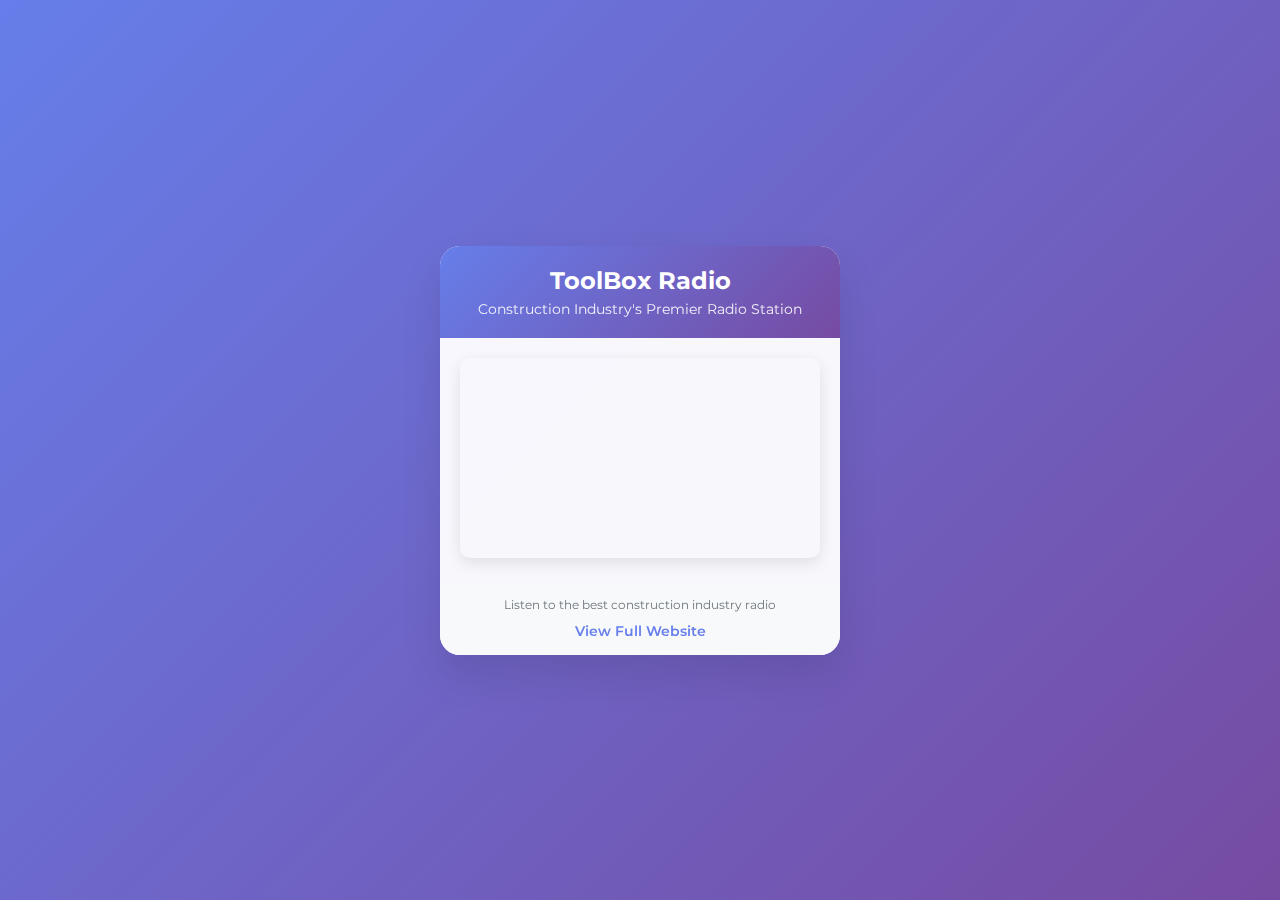
<file: mobile.html>
<!DOCTYPE html>
<html lang="en">
<head>
    <meta charset="UTF-8">
    <meta name="viewport" content="width=device-width, initial-scale=1.0">
    <title>ToolBox Radio - Mobile Player</title>
    <link href="https://fonts.googleapis.com/css2?family=Montserrat:wght@400;600;700&display=swap" rel="stylesheet">
    <style>
        * {
            margin: 0;
            padding: 0;
            box-sizing: border-box;
        }
        
        body {
            font-family: 'Montserrat', sans-serif;
            background: linear-gradient(135deg, #667eea 0%, #764ba2 100%);
            min-height: 100vh;
            display: flex;
            align-items: center;
            justify-content: center;
            padding: 20px;
        }
        
        .mobile-player-container {
            width: 100%;
            max-width: 400px;
            background: rgba(255, 255, 255, 0.95);
            border-radius: 20px;
            box-shadow: 0 20px 40px rgba(0, 0, 0, 0.1);
            overflow: hidden;
            backdrop-filter: blur(10px);
        }
        
        .player-header {
            background: linear-gradient(135deg, #667eea 0%, #764ba2 100%);
            color: white;
            padding: 20px;
            text-align: center;
        }
        
        .player-title {
            font-size: 24px;
            font-weight: 700;
            margin-bottom: 5px;
        }
        
        .player-subtitle {
            font-size: 14px;
            opacity: 0.9;
        }
        
        .player-content {
            padding: 20px;
        }
        
        .player-iframe {
            width: 100%;
            min-height: 200px;
            border: none;
            border-radius: 10px;
            box-shadow: 0 5px 15px rgba(0, 0, 0, 0.1);
        }
        
        .player-footer {
            padding: 15px 20px;
            text-align: center;
            background: #f8f9fa;
            color: #6c757d;
            font-size: 12px;
        }
        
        .desktop-link {
            display: inline-block;
            margin-top: 10px;
            color: #667eea;
            text-decoration: none;
            font-weight: 600;
            font-size: 14px;
        }
        
        .desktop-link:hover {
            text-decoration: underline;
        }
    </style>
</head>
<body>
    <div class="mobile-player-container">
        <div class="player-header">
            <div class="player-title">ToolBox Radio</div>
            <div class="player-subtitle">Construction Industry's Premier Radio Station</div>
        </div>
        
        <div class="player-content">
            <iframe 
                src="https://radio.toolboxradio.com/public/toolbox_radio/embed?theme=light" 
                class="player-iframe"
                frameborder="0" 
                allowtransparency="true">
            </iframe>
        </div>
        
        <div class="player-footer">
            <div>Listen to the best construction industry radio</div>
            <a href="index.html" class="desktop-link">View Full Website</a>
        </div>
    </div>
</body>
</html>
</file>
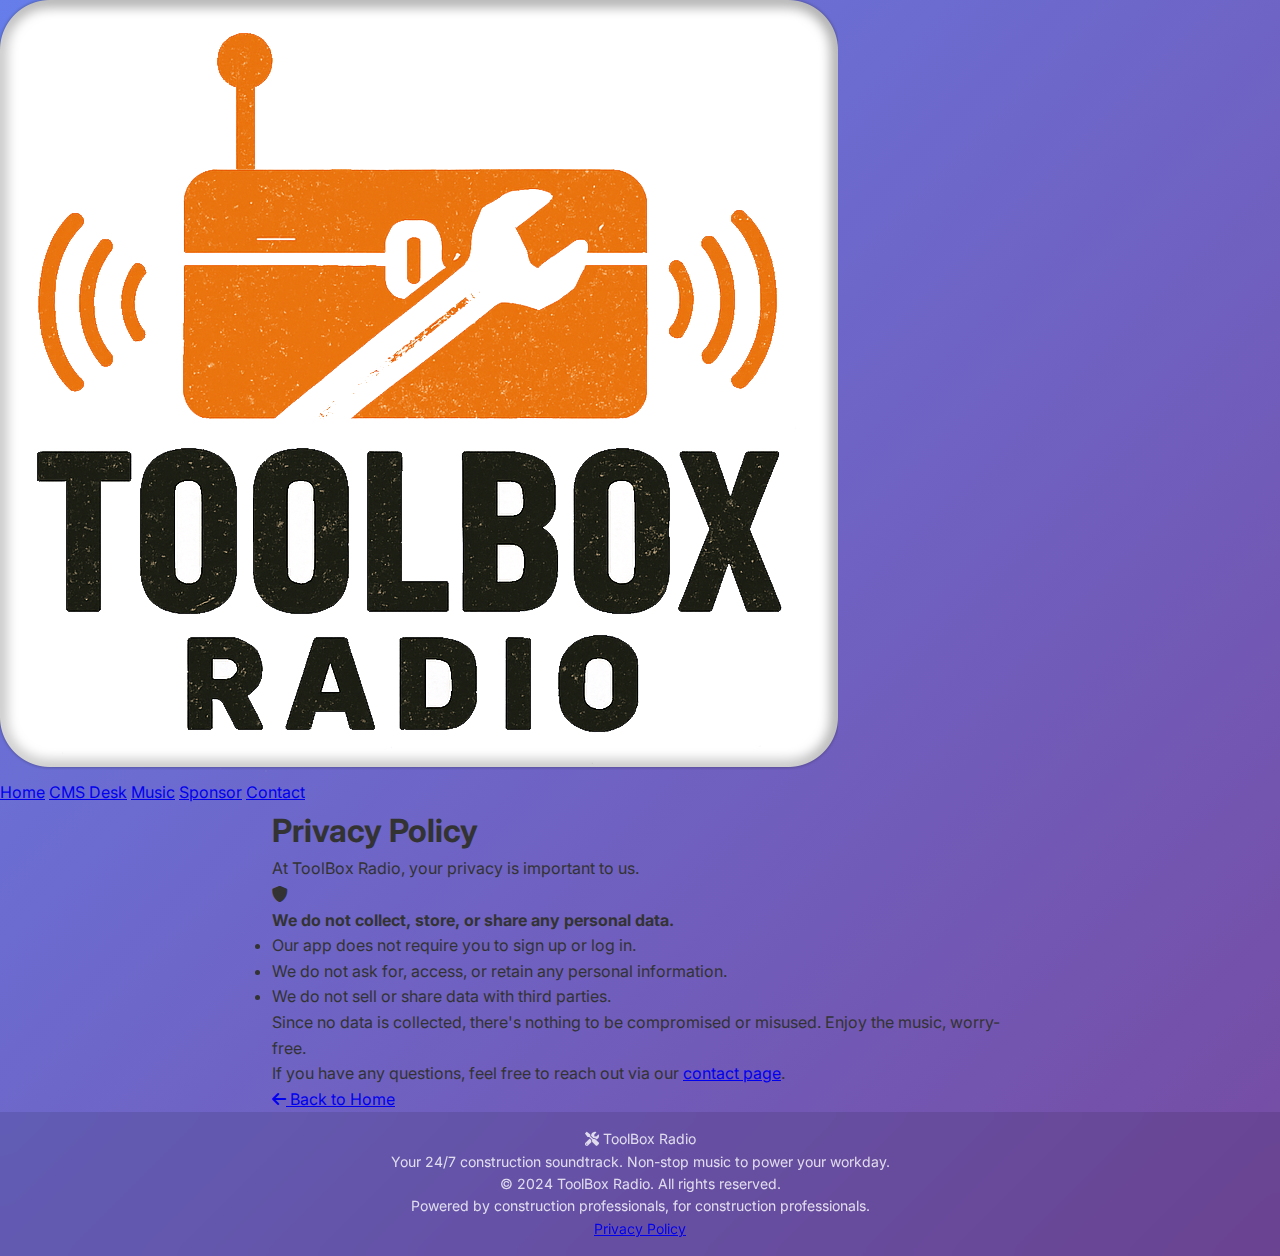
<file: privacy-policy.html>
<!DOCTYPE html>
<html lang="en">
<head>
    <meta charset="UTF-8">
    <meta name="viewport" content="width=device-width, initial-scale=1.0, maximum-scale=1.0, user-scalable=no">
    <title>Privacy Policy - ToolBox Radio</title>
    
    <!-- Favicon and Touch Icons -->
    <link rel="icon" type="image/png" sizes="32x32" href="images/logo1.png">
    <link rel="icon" type="image/png" sizes="16x16" href="images/logo1.png">
    <link rel="shortcut icon" href="images/logo1.png">
    
    <!-- Apple Touch Icons -->
    <link rel="apple-touch-icon" href="images/logo1.png">
    <link rel="apple-touch-icon" sizes="57x57" href="images/logo1.png">
    <link rel="apple-touch-icon" sizes="60x60" href="images/logo1.png">
    <link rel="apple-touch-icon" sizes="72x72" href="images/logo1.png">
    <link rel="apple-touch-icon" sizes="76x76" href="images/logo1.png">
    <link rel="apple-touch-icon" sizes="114x114" href="images/logo1.png">
    <link rel="apple-touch-icon" sizes="120x120" href="images/logo1.png">
    <link rel="apple-touch-icon" sizes="144x144" href="images/logo1.png">
    <link rel="apple-touch-icon" sizes="152x152" href="images/logo1.png">
    <link rel="apple-touch-icon" sizes="180x180" href="images/logo1.png">
    
    <!-- Additional Mobile Meta -->
    <meta name="apple-mobile-web-app-capable" content="yes">
    <meta name="apple-mobile-web-app-status-bar-style" content="black-translucent">
    <meta name="apple-mobile-web-app-title" content="ToolBox Radio">
    <meta name="mobile-web-app-capable" content="yes">
    <meta name="theme-color" content="#ff6b35">
    
    <link rel="stylesheet" href="styles.css">
    <link href="https://fonts.googleapis.com/css2?family=Inter:wght@300;400;500;600;700;800&display=swap" rel="stylesheet">
    <link rel="stylesheet" href="https://cdnjs.cloudflare.com/ajax/libs/font-awesome/6.0.0/css/all.min.css">
</head>
<body>
    <!-- Floating Logo -->
    <div class="floating-logo">
        <img src="images/logo.png" alt="ToolBox Radio" class="logo-image">
    </div>

    <!-- Floating Navigation -->
    <nav class="floating-nav">
        <div class="nav-menu">
            <a href="index.html#home" class="nav-link">Home</a>
            <a href="index.html#cms-desk" class="nav-link">CMS Desk</a>
            <a href="index.html#music" class="nav-link">Music</a>
            <a href="index.html#sponsor" class="nav-link">Sponsor</a>
            <a href="index.html#contact" class="nav-link">Contact</a>
        </div>
        <div class="nav-toggle" id="navToggle">
            <span></span>
            <span></span>
            <span></span>
        </div>
    </nav>

    <!-- Privacy Policy Section -->
    <section class="privacy-policy">
        <div class="container">
            <div class="privacy-header">
                <h1>Privacy Policy</h1>
                <p class="privacy-intro">At ToolBox Radio, your privacy is important to us.</p>
            </div>
            
            <div class="privacy-content">
                <div class="privacy-card">
                    <div class="privacy-icon">
                        <i class="fas fa-shield-alt"></i>
                    </div>
                    <div class="privacy-text">
                        <p><strong>We do not collect, store, or share any personal data.</strong></p>
                        <ul class="privacy-list">
                            <li>Our app does not require you to sign up or log in.</li>
                            <li>We do not ask for, access, or retain any personal information.</li>
                            <li>We do not sell or share data with third parties.</li>
                        </ul>
                        <p>Since no data is collected, there's nothing to be compromised or misused. Enjoy the music, worry-free.</p>
                        <p>If you have any questions, feel free to reach out via our <a href="index.html#contact">contact page</a>.</p>
                    </div>
                </div>
            </div>
            
            <div class="back-to-home">
                <a href="index.html" class="back-btn">
                    <i class="fas fa-arrow-left"></i>
                    <span>Back to Home</span>
                </a>
            </div>
        </div>
    </section>

    <!-- Footer -->
    <footer class="footer">
        <div class="container">
            <div class="footer-content">
                <div class="footer-section">
                    <div class="footer-logo">
                        <i class="fas fa-tools"></i>
                        <span>ToolBox Radio</span>
                    </div>
                    <p>Your 24/7 construction soundtrack. Non-stop music to power your workday.</p>
                </div>
            </div>
            
            <div class="footer-bottom">
                <div class="footer-info">
                    <p>&copy; 2024 ToolBox Radio. All rights reserved.</p>
                    <p>Powered by construction professionals, for construction professionals.</p>
                </div>
                <div class="footer-links">
                    <a href="privacy-policy.html">Privacy Policy</a>
                </div>
            </div>
        </div>
    </footer>

    <script src="script.js"></script>
</body>
</html>
</file>
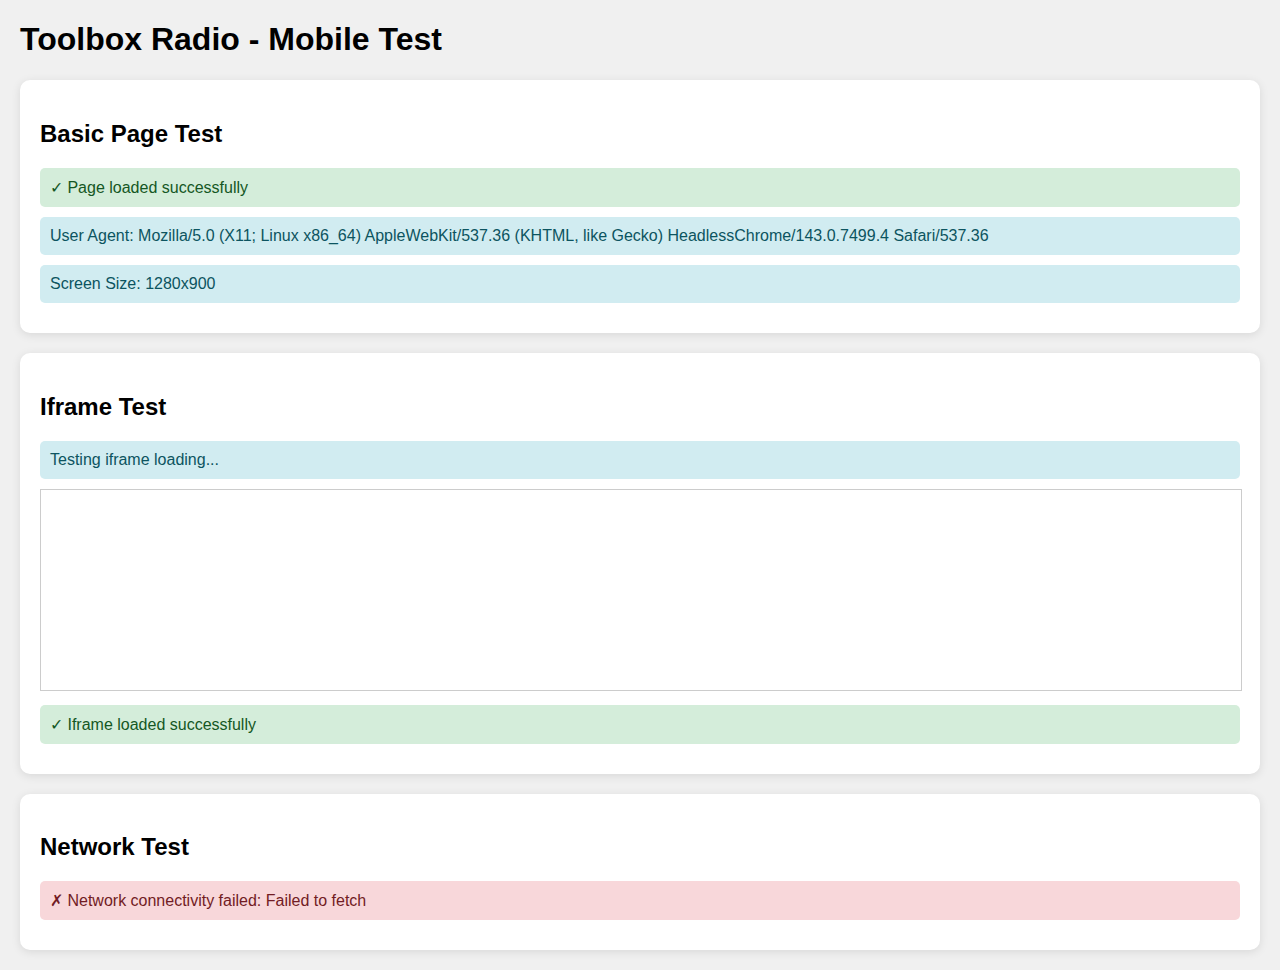
<file: test.html>
<!DOCTYPE html>
<html lang="en">
<head>
    <meta charset="UTF-8">
    <meta name="viewport" content="width=device-width, initial-scale=1.0">
    <title>Toolbox Radio - Test</title>
    <style>
        body {
            font-family: -apple-system, BlinkMacSystemFont, sans-serif;
            margin: 20px;
            background: #f0f0f0;
        }
        .test-section {
            background: white;
            padding: 20px;
            margin: 20px 0;
            border-radius: 10px;
            box-shadow: 0 2px 10px rgba(0,0,0,0.1);
        }
        .status {
            padding: 10px;
            border-radius: 5px;
            margin: 10px 0;
        }
        .success { background: #d4edda; color: #155724; }
        .error { background: #f8d7da; color: #721c24; }
        .info { background: #d1ecf1; color: #0c5460; }
    </style>
</head>
<body>
    <h1>Toolbox Radio - Mobile Test</h1>
    
    <div class="test-section">
        <h2>Basic Page Test</h2>
        <div class="status success">✓ Page loaded successfully</div>
        <div class="status info">User Agent: <span id="userAgent"></span></div>
        <div class="status info">Screen Size: <span id="screenSize"></span></div>
    </div>
    
    <div class="test-section">
        <h2>Iframe Test</h2>
        <div class="status info">Testing iframe loading...</div>
        <iframe 
            src="https://radio.toolboxradio.com/public/toolbox_radio/embed?theme=light" 
            frameborder="0" 
            allowtransparency="true" 
            allowfullscreen="true"
            style="width: 100%; height: 200px; border: 1px solid #ccc;"
            title="Toolbox Radio Player"
            onload="iframeLoaded()"
            onerror="iframeError()">
        </iframe>
        <div id="iframeStatus" class="status info">Loading iframe...</div>
    </div>
    
    <div class="test-section">
        <h2>Network Test</h2>
        <div id="networkStatus" class="status info">Testing network connectivity...</div>
    </div>

    <script>
        // Display user agent and screen info
        document.getElementById('userAgent').textContent = navigator.userAgent;
        document.getElementById('screenSize').textContent = window.screen.width + 'x' + window.screen.height;
        
        // Test iframe loading
        function iframeLoaded() {
            document.getElementById('iframeStatus').className = 'status success';
            document.getElementById('iframeStatus').textContent = '✓ Iframe loaded successfully';
        }
        
        function iframeError() {
            document.getElementById('iframeStatus').className = 'status error';
            document.getElementById('iframeStatus').textContent = '✗ Iframe failed to load';
        }
        
        // Test network connectivity
        fetch('https://radio.toolboxradio.com/public/toolbox_radio/embed?theme=light', {method: 'HEAD'})
            .then(response => {
                document.getElementById('networkStatus').className = 'status success';
                document.getElementById('networkStatus').textContent = '✓ Network connectivity OK';
            })
            .catch(error => {
                document.getElementById('networkStatus').className = 'status error';
                document.getElementById('networkStatus').textContent = '✗ Network connectivity failed: ' + error.message;
            });
    </script>
</body>
</html>
</file>
<file: styles.css>
/* Reset and base styles */
* {
    margin: 0;
    padding: 0;
    box-sizing: border-box;
}

body {
    font-family: -apple-system, BlinkMacSystemFont, 'Segoe UI', 'Inter', Roboto, 'Helvetica Neue', Arial, sans-serif;
    line-height: 1.6;
    color: #333;
    background: linear-gradient(135deg, #667eea 0%, #764ba2 100%);
    min-height: 100vh;
    display: flex;
    flex-direction: column;
    -webkit-font-smoothing: antialiased;
    -moz-osx-font-smoothing: grayscale;
}

.container {
    max-width: 100%;
    margin: 0 auto;
    padding: 0;
    flex: 1;
    display: flex;
    flex-direction: column;
}

/* Header styles */
.header {
    background: rgba(255, 255, 255, 0.95);
    backdrop-filter: blur(10px);
    padding: 2rem 1rem;
    text-align: center;
    box-shadow: 0 2px 20px rgba(0, 0, 0, 0.1);
}

.logo-container {
    max-width: 400px;
    margin: 0 auto;
}

.logo {
    font-size: 2.5rem;
    font-weight: 700;
    color: #2d3748;
    margin-bottom: 0.5rem;
    text-shadow: 0 2px 4px rgba(0, 0, 0, 0.1);
}

.logo-subtitle {
    font-size: 1rem;
    color: #718096;
    font-weight: 400;
    letter-spacing: 0.5px;
}

/* Main content */
.main-content {
    flex: 1;
    display: flex;
    align-items: center;
    justify-content: center;
    padding: 2rem 1rem;
}

.player-container {
    width: 100%;
    max-width: 500px;
    background: rgba(255, 255, 255, 0.95);
    backdrop-filter: blur(10px);
    border-radius: 20px;
    padding: 2rem;
    box-shadow: 0 10px 40px rgba(0, 0, 0, 0.2);
    border: 1px solid rgba(255, 255, 255, 0.2);
}

/* Footer */
.footer {
    background: rgba(0, 0, 0, 0.1);
    backdrop-filter: blur(10px);
    padding: 1rem;
    text-align: center;
    color: rgba(255, 255, 255, 0.8);
    font-size: 0.875rem;
}

/* Responsive design */
@media (max-width: 480px) {
    .header {
        padding: 1.5rem 1rem;
    }
    
    .logo {
        font-size: 2rem;
    }
    
    .logo-subtitle {
        font-size: 0.875rem;
    }
    
    .main-content {
        padding: 1.5rem 1rem;
    }
    
    .player-container {
        padding: 1.5rem;
        border-radius: 15px;
    }
}

@media (min-width: 768px) {
    .container {
        max-width: 800px;
        padding: 0 2rem;
    }
    
    .logo {
        font-size: 3rem;
    }
    
    .logo-subtitle {
        font-size: 1.125rem;
    }
    
    .player-container {
        padding: 2.5rem;
    }
}

/* Animation for logo */
.logo {
    animation: fadeInDown 0.8s ease-out;
}

@keyframes fadeInDown {
    from {
        opacity: 0;
        transform: translateY(-20px);
    }
    to {
        opacity: 1;
        transform: translateY(0);
    }
}

/* Hover effects */
.player-container:hover {
    transform: translateY(-2px);
    box-shadow: 0 15px 50px rgba(0, 0, 0, 0.3);
    transition: all 0.3s ease;
}

/* Loading state for iframe */
.player-container iframe {
    transition: opacity 0.3s ease;
    -webkit-transform: translateZ(0);
    transform: translateZ(0);
}

.player-container iframe:not([src]) {
    opacity: 0;
}

/* Mobile-specific improvements */
@media (max-width: 480px) {
    body {
        -webkit-text-size-adjust: 100%;
        -ms-text-size-adjust: 100%;
    }
    
    .player-container iframe {
        min-height: 200px; /* Slightly larger on mobile for better touch interaction */
    }
}

/* Prevent zoom on input focus for iOS */
@media screen and (-webkit-min-device-pixel-ratio: 0) {
    select,
    textarea,
    input {
        font-size: 16px;
    }
}
</file>
